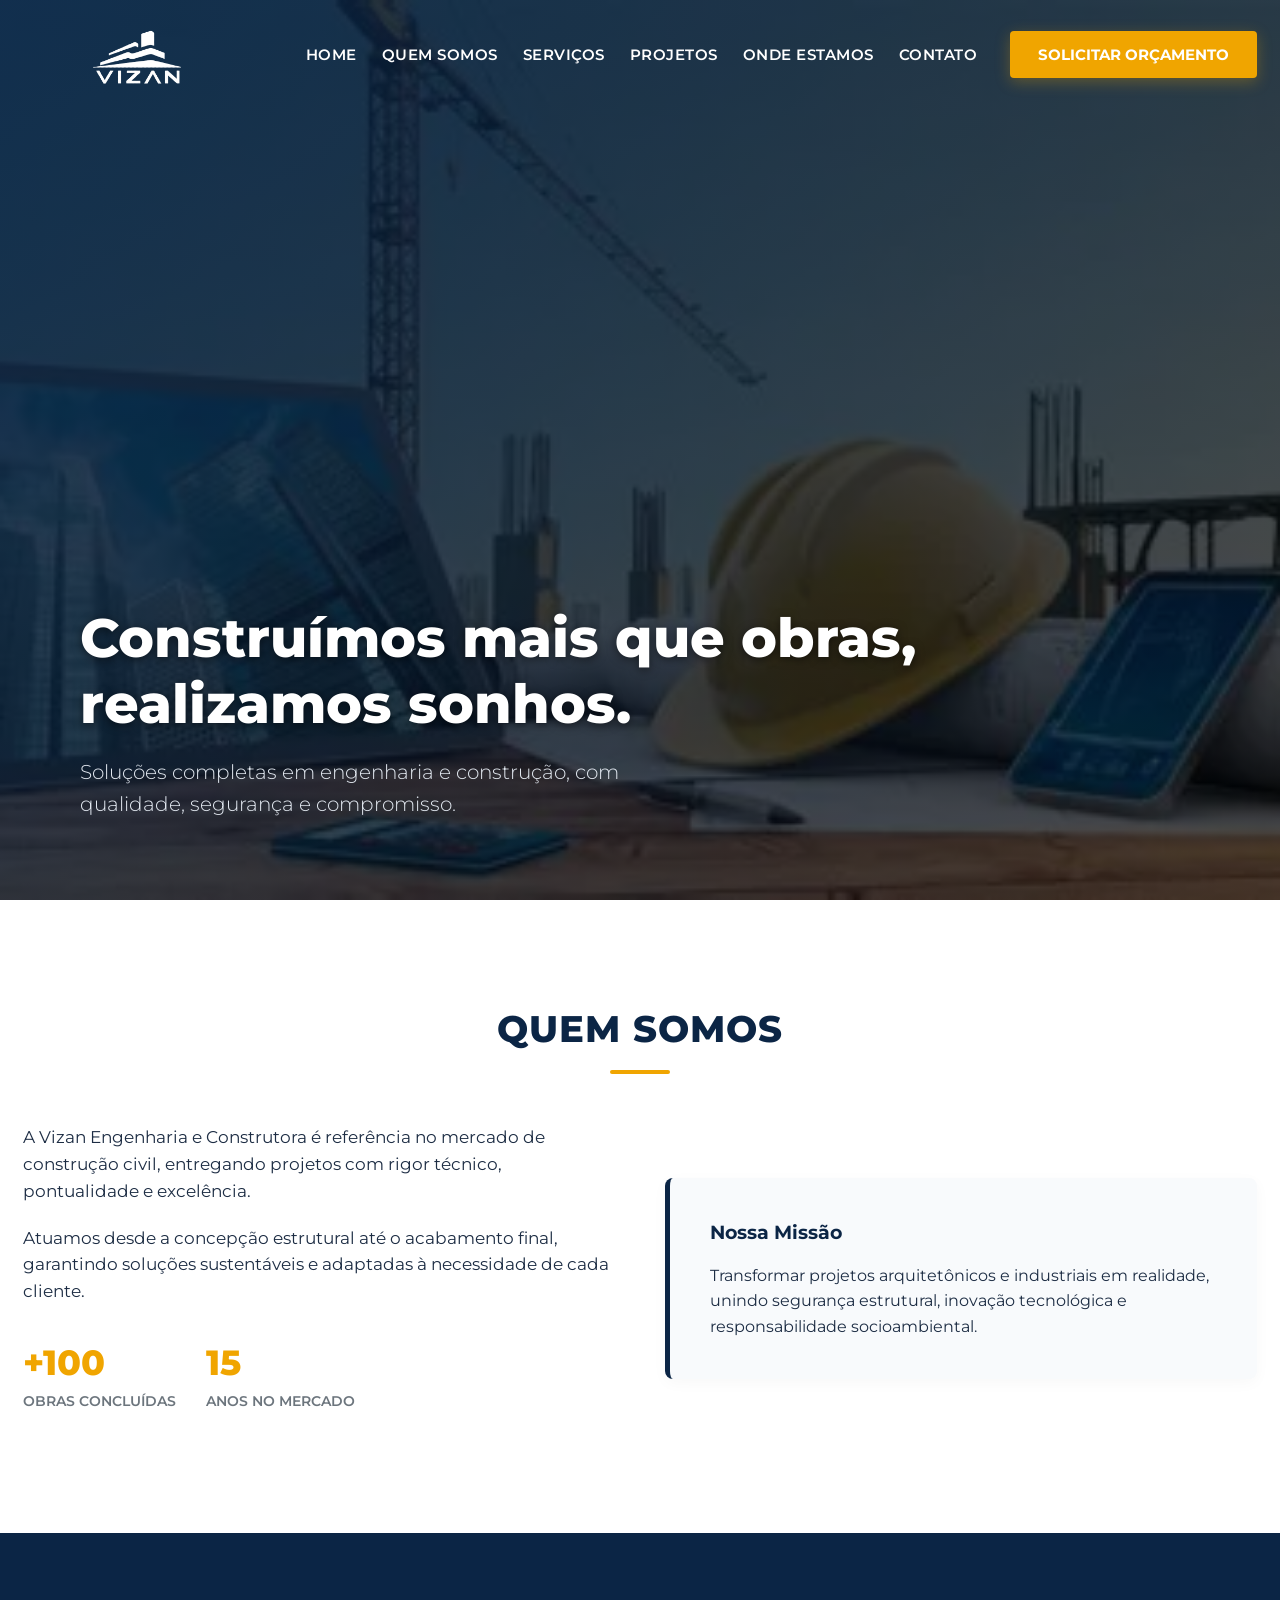
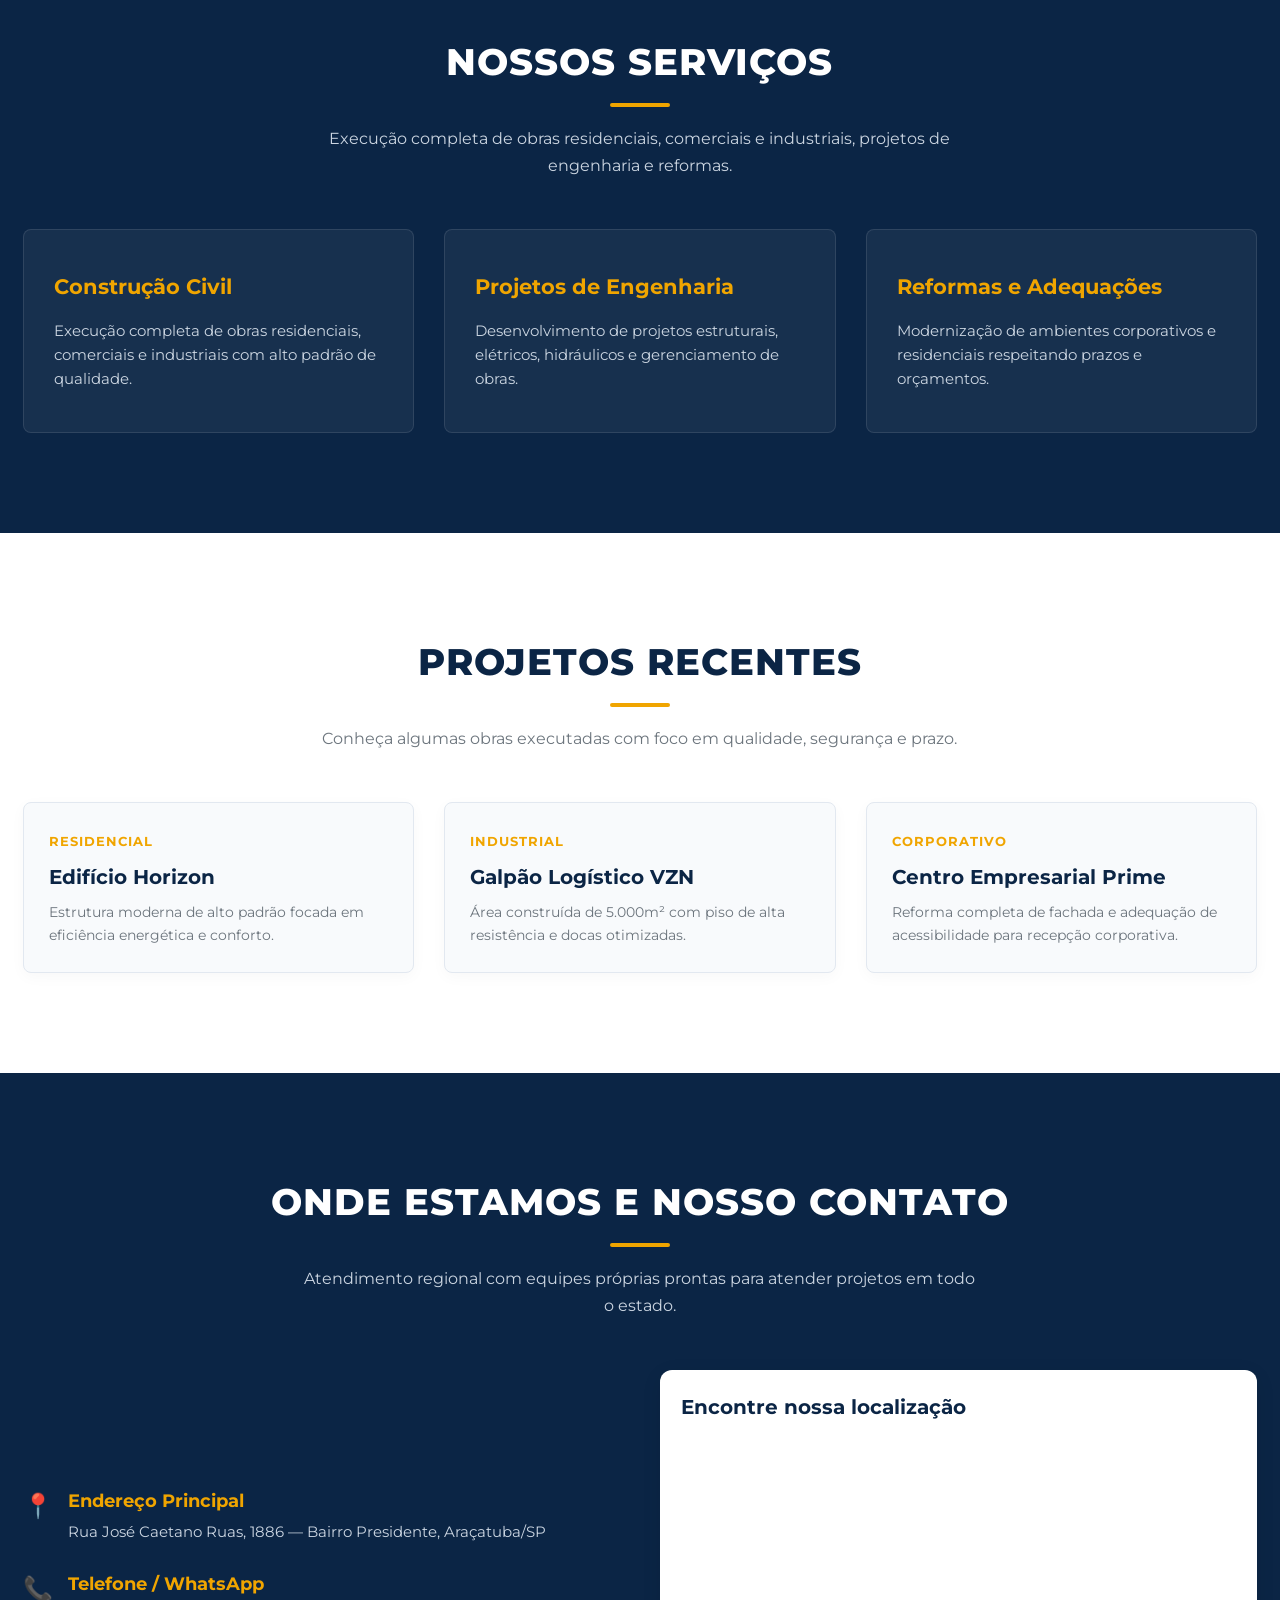
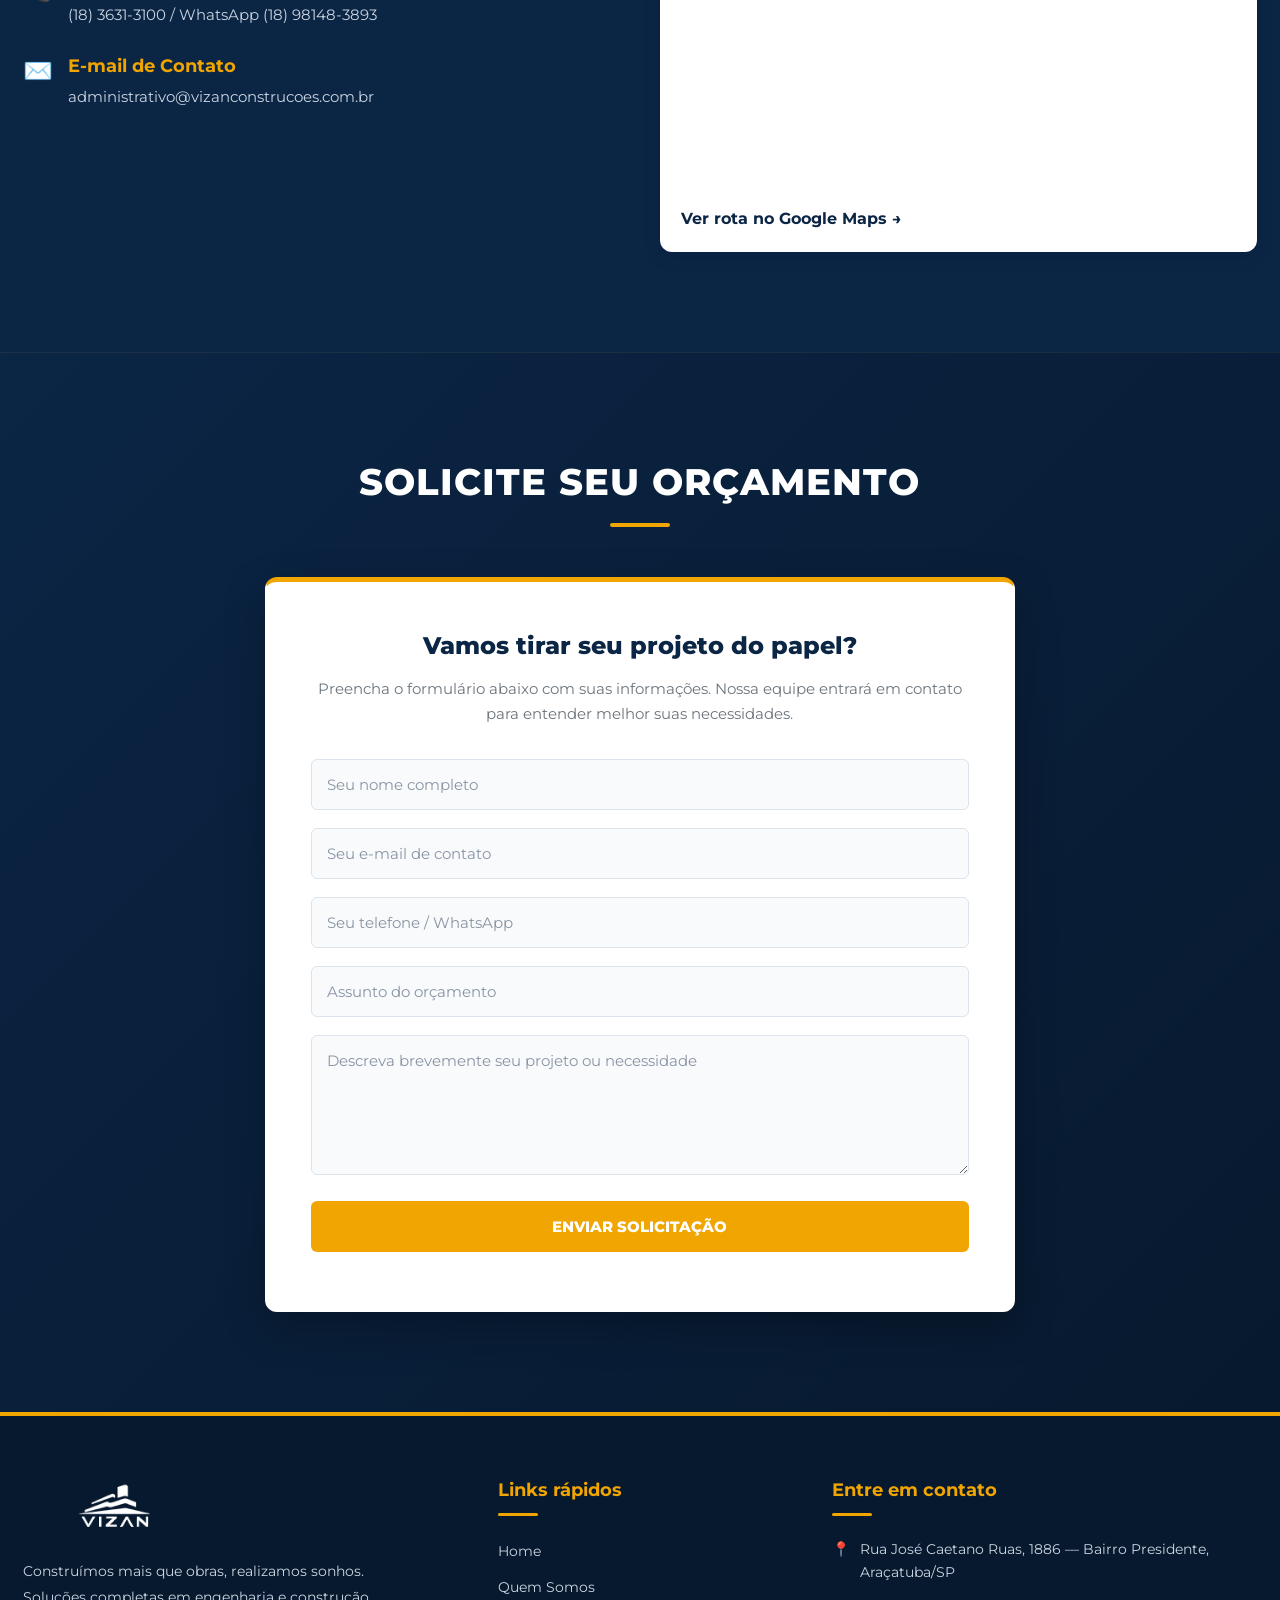
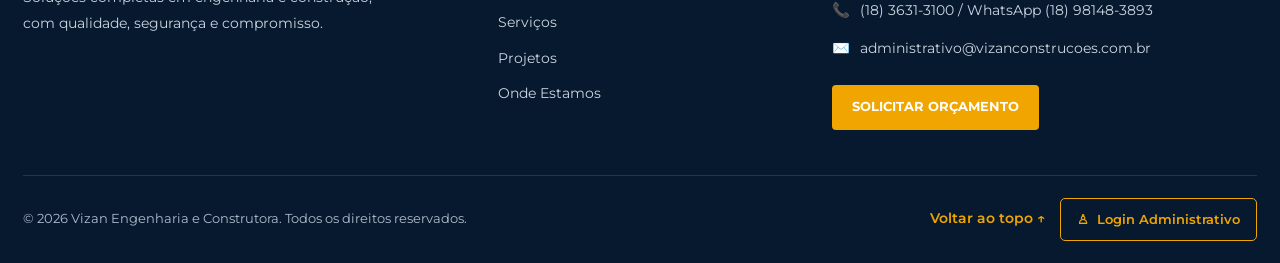
<file: index.html>
<!DOCTYPE html>
<html lang="pt-br">

<head>
    <meta charset="UTF-8">
    <meta name="viewport" content="width=device-width, initial-scale=1.0">

    <meta name="description" content="Vizan Engenharia e Construtora em Araçatuba/SP: construção civil, projetos de engenharia, reformas e adequações.">

    <link rel="preconnect" href="https://fonts.googleapis.com">
    <link rel="preconnect" href="https://fonts.gstatic.com" crossorigin>

    <link href="https://fonts.googleapis.com/css2?family=Montserrat:ital,wght@0,100..900;1,100..900&display=swap" rel="stylesheet">

    <link rel="stylesheet" href="vizane.css">

    <title>Vizan Engenharia e Construtora</title>
</head>

<body>

    <!-- PRIMEIRA TELA (HOME) -->

    <section class="inicio" id="home">

        <img class="imagem-fundo" src="OIP.webp" alt="Obra de engenharia">

        <div class="degrade"></div>

        <header>

            <div class="interface">

                <div class="logo">
                    <a href="#home">
                        <img src="VIZAN.jpg.png" alt="Logo Vizan Engenharia">
                    </a>
                </div>

                <input type="checkbox" id="menu">

                <label for="menu" class="menu-icon" aria-label="Abrir ou fechar menu">
                    ☰
                </label>

                <nav class="menu-desktop">

                    <ul>

                        <li><a href="#home">Home</a></li>
                        <li><a href="#quem-somos">Quem Somos</a></li>
                        <li><a href="#servicos">Serviços</a></li>
                        <li><a href="#projetos">Projetos</a></li>
                        <li><a href="#onde-estamos">Onde estamos</a></li>
                        <li><a href="#contato">Contato</a></li>

                        <li class="orcamento-mobile">
                            <a href="#contato">Solicitar Orçamento</a>
                        </li>

                    </ul>

                </nav>

                <div class="btn-solicitarorc">

                    <a href="#contato">
                        <button type="button">
                            Solicitar Orçamento
                        </button>
                    </a>

                </div>

            </div>

        </header>

        <div class="conteudo">

            <h1>
                Construímos mais que obras,<br>
                realizamos sonhos.
            </h1>

            <p>
                Soluções completas em engenharia e construção,
                com qualidade, segurança e compromisso.
            </p>

        </div>

    </section>

    <!-- CONTEÚDO PRINCIPAL -->

    <main>

        <!-- QUEM SOMOS -->

        <section id="quem-somos">

            <div class="interface">

                <div class="titulo-secao">
                    <h2>Quem Somos</h2>
                </div>

                <div class="quem-somos-grid">

                    <div class="quem-somos-texto">

                        <p data-secao="Quem Somos">
                            A Vizan Engenharia e Construtora é referência
                            no mercado de construção civil, entregando
                            projetos com rigor técnico, pontualidade e excelência.
                        </p>

                        <p>
                            Atuamos desde a concepção estrutural até o
                            acabamento final, garantindo soluções sustentáveis
                            e adaptadas à necessidade de cada cliente.
                        </p>

                        <div class="estatisticas">

                            <div class="estatistica-item">
                                <h3>+100</h3>
                                <p>Obras Concluídas</p>
                            </div>

                            <div class="estatistica-item">
                                <h3>15</h3>
                                <p>Anos no Mercado</p>
                            </div>

                        </div>

                    </div>

                    <div class="quem-somos-card">

                        <h3>Nossa Missão</h3>

                        <p>
                            Transformar projetos arquitetônicos e industriais
                            em realidade, unindo segurança estrutural,
                            inovação tecnológica e responsabilidade socioambiental.
                        </p>

                    </div>

                </div>

            </div>

        </section>

        <!-- SERVIÇOS -->

        <section id="servicos">

            <div class="interface">

                <div class="titulo-secao">

                    <h2>Nossos Serviços</h2>

                    <p class="secao-descricao" data-secao="Serviços">
                        Execução completa de obras residenciais, comerciais
                        e industriais, projetos de engenharia e reformas.
                    </p>

                </div>

                <div class="servicos-grid">

                    <div class="servico-card">

                        <h3>Construção Civil</h3>

                        <p>
                            Execução completa de obras residenciais,
                            comerciais e industriais com alto padrão de qualidade.
                        </p>

                    </div>

                    <div class="servico-card">

                        <h3>Projetos de Engenharia</h3>

                        <p>
                            Desenvolvimento de projetos estruturais,
                            elétricos, hidráulicos e gerenciamento de obras.
                        </p>

                    </div>

                    <div class="servico-card">

                        <h3>Reformas e Adequações</h3>

                        <p>
                            Modernização de ambientes corporativos e
                            residenciais respeitando prazos e orçamentos.
                        </p>

                    </div>

                </div>

            </div>

        </section>

        <!-- PROJETOS -->

        <section id="projetos">

            <div class="interface">

                <div class="titulo-secao">

                    <h2>Projetos Recentes</h2>

                    <p class="secao-descricao" data-secao="Projetos">
                        Conheça algumas obras executadas com foco em
                        qualidade, segurança e prazo.
                    </p>

                </div>

                <div class="projetos-grid">

                    <div class="projeto-card">

                        <div class="projeto-info">

                            <span>Residencial</span>

                            <h3>Edifício Horizon</h3>

                            <p>
                                Estrutura moderna de alto padrão focada
                                em eficiência energética e conforto.
                            </p>

                        </div>

                    </div>

                    <div class="projeto-card">

                        <div class="projeto-info">

                            <span>Industrial</span>

                            <h3>Galpão Logístico VZN</h3>

                            <p>
                                Área construída de 5.000m² com piso de
                                alta resistência e docas otimizadas.
                            </p>

                        </div>

                    </div>

                    <div class="projeto-card">

                        <div class="projeto-info">

                            <span>Corporativo</span>

                            <h3>Centro Empresarial Prime</h3>

                            <p>
                                Reforma completa de fachada e adequação
                                de acessibilidade para recepção corporativa.
                            </p>

                        </div>

                    </div>

                </div>

            </div>

        </section>

        <!-- ONDE ESTAMOS -->

        <section id="onde-estamos">

            <div class="interface">

                <div class="titulo-secao">

                    <h2>Onde Estamos e nosso Contato</h2>

                    <p class="secao-descricao" data-secao="Onde Estamos">
                        Atendimento regional com equipes próprias prontas
                        para atender projetos em todo o estado.
                    </p>

                </div>

                <div class="onde-estamos-grid">

                    <div>

                        <div class="info-item">

                            <span>📍</span>

                            <div>

                                <h4>Endereço Principal</h4>

                                <p>
                                    Rua José Caetano Ruas, 1886 —
                                    Bairro Presidente, Araçatuba/SP
                                </p>

                            </div>

                        </div>

                        <div class="info-item">

                            <span>📞</span>

                            <div>

                                <h4>Telefone / WhatsApp</h4>

                                <p>
                                    <a href="tel:+551836313100">
                                        (18) 3631-3100
                                    </a>
                                    /
                                    WhatsApp
                                    <a
                                        href="https://wa.me/5518981483893"
                                        target="_blank"
                                        rel="noopener noreferrer"
                                    >
                                        (18) 98148-3893
                                    </a>
                                </p>

                            </div>

                        </div>

                        <div class="info-item">

                            <span>✉️</span>

                            <div>

                                <h4>E-mail de Contato</h4>

                                <p>
                                    <a href="mailto:administrativo@vizanconstrucoes.com.br">
                                        administrativo@vizanconstrucoes.com.br
                                    </a>
                                </p>

                            </div>

                        </div>

                    </div>

                    <div class="mapa-box mapa-localizacao">

                        <h3>Encontre nossa localização</h3>

                        <iframe
                            src="https://maps.google.com/maps?q=Rua%20Jos%C3%A9%20Caetano%20Ruas%2C%201886%2C%20Ara%C3%A7atuba%2C%20SP&t=&z=16&ie=UTF8&iwloc=&output=embed"
                            width="100%"
                            height="350"
                            style="border:0;"
                            allowfullscreen=""
                            loading="lazy"
                            referrerpolicy="no-referrer-when-downgrade"
                            title="Localização da Vizan Engenharia no Google Maps">
                        </iframe>

                        <a
                            href="https://www.google.com/maps/search/?api=1&query=Rua+Jos%C3%A9+Caetano+Ruas+1886+Ara%C3%A7atuba+SP"
                            target="_blank"
                            rel="noopener noreferrer"
                            class="mapa-link"
                        >
                            Ver rota no Google Maps →
                        </a>

                    </div>

                </div>

            </div>

        </section>

        <!-- CONTATO E ORÇAMENTO -->

        <section id="contato">

            <div class="interface">

                <div class="titulo-secao">
                    <h2>Solicite seu Orçamento</h2>
                </div>

                <div class="contato-form-container">

                    <div class="contato-descricao">

                        <h3>Vamos tirar seu projeto do papel?</h3>

                        <p>
                            Preencha o formulário abaixo com suas informações.
                            Nossa equipe entrará em contato para entender
                            melhor suas necessidades.
                        </p>

                    </div>

                    <form
                        action="receber_orcamento.php"
                        method="POST"
                        id="formOrcamento"
                    >

                        <div class="campo-armadilha" aria-hidden="true">

                            <label for="website">
                                Não preencha este campo
                            </label>

                            <input
                                type="text"
                                name="website"
                                id="website"
                                tabindex="-1"
                                autocomplete="off"
                            >

                        </div>

                        <div class="form-grupo">

                            <input
                                type="text"
                                name="nome"
                                placeholder="Seu nome completo"
                                maxlength="120"
                                autocomplete="name"
                                required
                            >

                        </div>

                        <div class="form-grupo">

                            <input
                                type="email"
                                name="email"
                                placeholder="Seu e-mail de contato"
                                maxlength="150"
                                autocomplete="email"
                                required
                            >

                        </div>

                        <div class="form-grupo">

                            <input
                                type="tel"
                                name="telefone"
                                placeholder="Seu telefone / WhatsApp"
                                maxlength="30"
                                autocomplete="tel"
                            >

                        </div>

                        <div class="form-grupo">

                            <input
                                type="text"
                                name="assunto"
                                placeholder="Assunto do orçamento"
                                maxlength="150"
                                required
                            >

                        </div>

                        <div class="form-grupo">

                            <textarea
                                name="mensagem"
                                placeholder="Descreva brevemente seu projeto ou necessidade"
                                maxlength="10000"
                                required
                            ></textarea>

                        </div>

                        <button type="submit" class="btn-enviar">
                            Enviar Solicitação
                        </button>

                        <p
                            id="retornoOrcamento"
                            role="status"
                            aria-live="polite"
                        ></p>

                    </form>

                </div>

            </div>

        </section>

    </main>

    <!-- RODAPÉ -->

    <footer class="rodape">

        <div class="interface">

            <div class="rodape-conteudo">

                <!-- LOGO E DESCRIÇÃO -->

                <div class="rodape-marca">

                    <a href="#home" class="rodape-logo">

                        <img
                            src="VIZAN.jpg.png"
                            alt="Logo Vizan Engenharia"
                        >

                    </a>

                    <p>
                        Construímos mais que obras, realizamos sonhos.
                        Soluções completas em engenharia e construção,
                        com qualidade, segurança e compromisso.
                    </p>

                </div>

                <!-- LINKS RÁPIDOS -->

                <div class="rodape-links">

                    <h3>Links rápidos</h3>

                    <ul>
                        <li><a href="#home">Home</a></li>
                        <li><a href="#quem-somos">Quem Somos</a></li>
                        <li><a href="#servicos">Serviços</a></li>
                        <li><a href="#projetos">Projetos</a></li>
                        <li><a href="#onde-estamos">Onde Estamos</a></li>
                    </ul>

                </div>

                <!-- CONTATO -->

                <div class="rodape-contato">

                    <h3>Entre em contato</h3>

                    <p>
                        <span>📍</span>
                        Rua José Caetano Ruas, 1886 —
                        Bairro Presidente, Araçatuba/SP
                    </p>

                    <p>
                        <span>📞</span>

                        <span>
                            <a href="tel:+551836313100">
                                (18) 3631-3100
                            </a>
                            /
                            WhatsApp
                            <a
                                href="https://wa.me/5518981483893"
                                target="_blank"
                                rel="noopener noreferrer"
                            >
                                (18) 98148-3893
                            </a>
                        </span>
                    </p>

                    <p>
                        <span>✉️</span>

                        <a href="mailto:administrativo@vizanconstrucoes.com.br">
                            administrativo@vizanconstrucoes.com.br
                        </a>
                    </p>

                    <a href="#contato" class="rodape-botao">
                        Solicitar orçamento
                    </a>

                </div>

            </div>

            <!-- DIREITOS AUTORAIS -->

            <div class="rodape-final">

                <p>
                    &copy; 2026 Vizan Engenharia e Construtora.
                    Todos os direitos reservados.
                </p>

                <div class="rodape-acoes">

                    <a href="#home" class="rodape-voltar">
                        Voltar ao topo ↑
                    </a>

                    <a href="vizanelogin.html" class="rodape-login">
                        <span aria-hidden="true">♙</span>
                        Login Administrativo
                    </a>

                </div>

            </div>

        </div>

    </footer>

    <script src="vizane.script.js"></script>

</body>
</html>
</file>
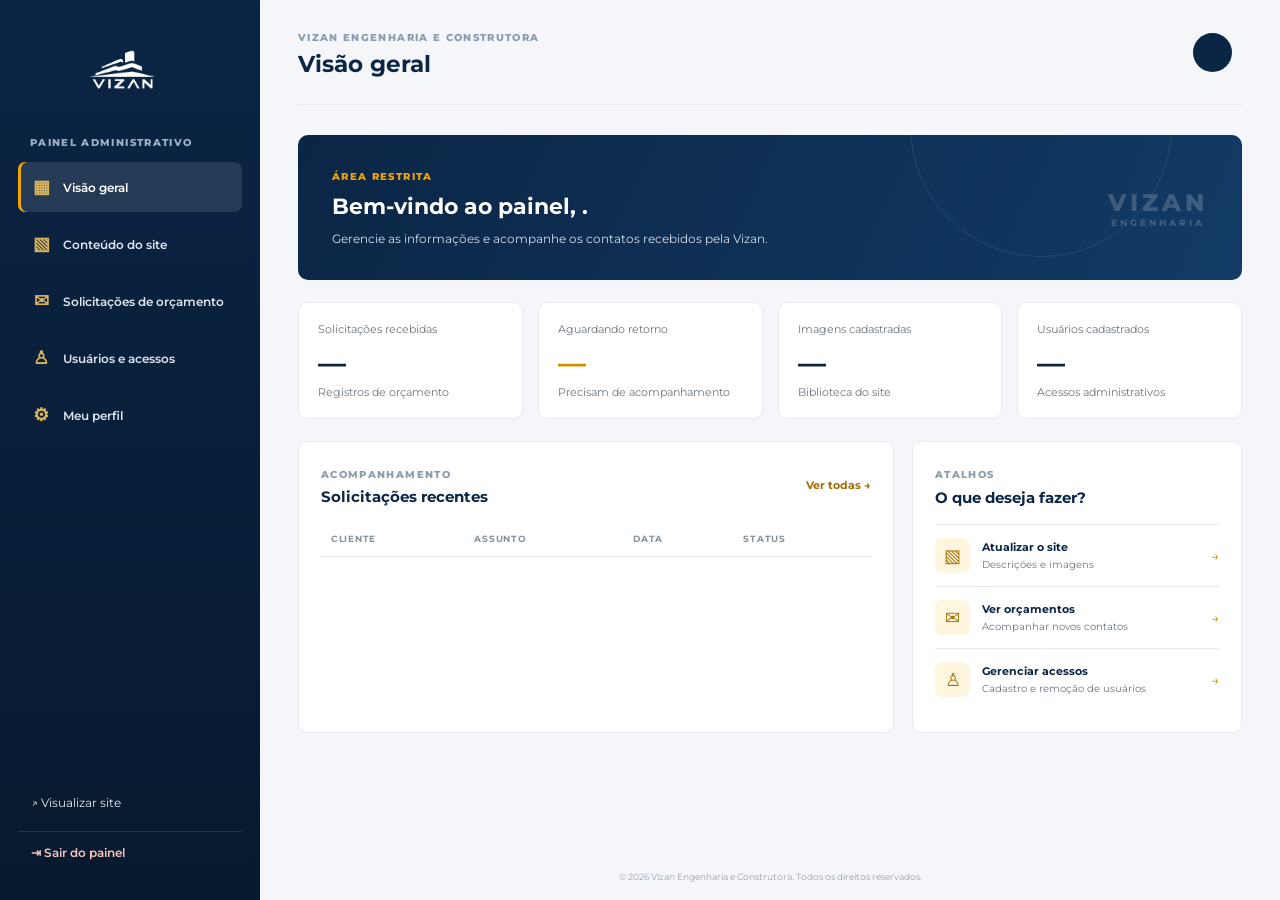
<file: dashboard.html>
<!DOCTYPE html>
<html lang="pt-BR">
<head>
<meta charset="UTF-8">
<meta name="viewport" content="width=device-width, initial-scale=1.0">
<title>Painel Administrativo | Vizan Engenharia</title>
<link rel="preconnect" href="https://fonts.googleapis.com">
<link rel="preconnect" href="https://fonts.gstatic.com" crossorigin>
<link href="https://fonts.googleapis.com/css2?family=Montserrat:wght@400;500;600;700;800&display=swap" rel="stylesheet">
<link rel="stylesheet" href="dashboard.css">
</head>
<body>
<div class="layout">
  <aside class="sidebar" id="sidebar">
    <a class="brand" href="vizane.html"><img src="VIZAN.jpg.png" alt="Vizan Engenharia"></a>
    <div class="side-caption">PAINEL ADMINISTRATIVO</div>
    <nav class="menu">
      <button class="nav-link active" data-page="inicio"><span>▦</span> Visão geral</button>
      <button class="nav-link" data-page="conteudo"><span>▧</span> Conteúdo do site</button>
      <button class="nav-link" data-page="orcamentos"><span>✉</span> Solicitações de orçamento</button>
      <button class="nav-link" data-page="usuarios"><span>♙</span> Usuários e acessos</button>
      <button class="nav-link" data-page="perfil"><span>⚙</span> Meu perfil</button>
    </nav>
    <div class="sidebar-bottom">
      <a href="vizane.html" class="site-link">↗ Visualizar site</a>
      <a class="logout" href="logout.php">⇥ Sair do painel</a>
    </div>
  </aside>
  <main class="main">
    <header class="topbar">
      <button class="mobile-menu" id="mobileMenu" aria-label="Abrir menu">☰</button>
      <div><span class="eyebrow">VIZAN ENGENHARIA E CONSTRUTORA</span><h1 id="pageTitle">Visão geral</h1></div>
      <div class="admin-mini"><div class="avatar"><?= strtoupper(mb_substr($nome,0,1)) ?></div><div><strong><?= $nome ?></strong><small><?= $tipo ?></small></div></div>
    </header>
    <section class="page active" id="page-inicio">
      <div class="welcome"><div><span class="eyebrow gold">ÁREA RESTRITA</span><h2>Bem-vindo ao painel, <?= $nome ?>.</h2><p>Gerencie as informações e acompanhe os contatos recebidos pela Vizan.</p></div><div class="welcome-mark">VIZAN <span>ENGENHARIA</span></div></div>
      <div class="stats">
        <article class="stat-card"><span>Solicitações recebidas</span><strong id="statTotal">—</strong><small>Registros de orçamento</small></article>
        <article class="stat-card"><span>Aguardando retorno</span><strong class="gold-number" id="statPending">—</strong><small>Precisam de acompanhamento</small></article>
        <article class="stat-card"><span>Imagens cadastradas</span><strong id="statImages">—</strong><small>Biblioteca do site</small></article>
        <article class="stat-card"><span>Usuários cadastrados</span><strong id="statUsers">—</strong><small>Acessos administrativos</small></article>
      </div>
      <div class="content-grid">
        <article class="panel"><div class="panel-heading"><div><span class="eyebrow">ACOMPANHAMENTO</span><h3>Solicitações recentes</h3></div><button class="text-action" data-go="orcamentos">Ver todas →</button></div>
          <div class="table-wrap"><table><thead><tr><th>Cliente</th><th>Assunto</th><th>Data</th><th>Status</th></tr></thead><tbody id="recentQuotes"></tbody></table></div>
        </article>
        <article class="panel quick-panel"><span class="eyebrow">ATALHOS</span><h3>O que deseja fazer?</h3>
          <button class="quick-action" data-go="conteudo"><span>▧</span><div><b>Atualizar o site</b><small>Descrições e imagens</small></div><i>→</i></button>
          <button class="quick-action" data-go="orcamentos"><span>✉</span><div><b>Ver orçamentos</b><small>Acompanhar novos contatos</small></div><i>→</i></button>
          <button class="quick-action" data-go="usuarios"><span>♙</span><div><b>Gerenciar acessos</b><small>Cadastro e remoção de usuários</small></div><i>→</i></button>
        </article>
      </div>
    </section>
    <section class="page" id="page-conteudo">
      <div class="section-intro"><div><span class="eyebrow">SITE INSTITUCIONAL</span><h2>Conteúdo do site</h2><p>Edite textos e organize as imagens exibidas nas páginas da Vizan.</p></div></div>
      <div class="content-editor">
        <article class="panel"><h3>Editar descrição</h3><form id="descriptionForm">
          <label for="sectionSelect">Seção do site</label><select id="sectionSelect"><option>Quem Somos</option><option>Serviços</option><option>Projetos</option><option>Onde Estamos</option></select>
          <label for="descriptionText">Texto / descrição</label><textarea id="descriptionText" rows="6" required></textarea>
          <button class="primary-btn" type="submit">Salvar alteração</button><p class="form-feedback" id="descriptionFeedback"></p>
        </form></article>
        <article class="panel"><h3>Adicionar imagem</h3><form id="imageForm">
          <label class="upload-area" for="imageFile"><span class="upload-icon">＋</span><b>Escolher imagem</b><small>JPG, PNG ou WEBP</small><input type="file" id="imageFile" accept="image/png,image/jpeg,image/webp" required></label>
          <label for="imageAlt">Descrição da imagem</label><input id="imageAlt" required>
          <button class="primary-btn" type="submit">Enviar imagem</button><p class="form-feedback" id="imageFeedback"></p>
        </form></article>
      </div>
      <article class="panel"><h3>Imagens cadastradas</h3><div class="image-list" id="imageList"></div></article>
    </section>
    <section class="page" id="page-orcamentos">
      <div class="section-intro"><div><span class="eyebrow">RELACIONAMENTO COM CLIENTES</span><h2>Solicitações de orçamento</h2><p>Pedidos enviados pelo formulário do site.</p></div></div>
      <article class="panel"><div class="filters"><input type="search" id="quoteSearch" placeholder="Buscar cliente, e-mail ou assunto"><select id="quoteFilter"><option value="">Todos os status</option><option>Pendente</option><option>Em análise</option><option>Respondido</option></select></div>
      <div class="table-wrap"><table><thead><tr><th>Cliente / contato</th><th>Assunto</th><th>Data</th><th>Status</th><th>Ação</th></tr></thead><tbody id="quotesTable"></tbody></table></div></article>
    </section>
    <section class="page" id="page-usuarios">
      <div class="section-intro"><div><span class="eyebrow">CONTROLE DE ACESSO</span><h2>Usuários e acessos</h2><p>Gerencie os usuários autorizados a acessar a área administrativa.</p></div></div>
      <div class="user-layout">
        <article class="panel"><h3>Usuários cadastrados</h3><div class="table-wrap"><table><thead><tr><th>Nome</th><th>Login</th><th>Perfil</th><th>Ação</th></tr></thead><tbody id="usersTable"></tbody></table></div></article>
        <article class="panel"><h3>Cadastrar usuário</h3><form id="userForm">
          <label for="newUserName">Nome</label><input id="newUserName" required>
          <label for="newUserLogin">Login</label><input id="newUserLogin" required>
          <label for="newUserEmail">E-mail</label><input id="newUserEmail" type="email" required>
          <label for="newUserPassword">Senha inicial</label><input id="newUserPassword" type="password" minlength="8" required>
          <label for="newUserRole">Nível de acesso</label><select id="newUserRole"><option>Editor</option><option>Administrador</option></select>
          <button class="primary-btn" type="submit">Cadastrar usuário</button><p class="form-feedback" id="userFeedback"></p>
        </form></article>
      </div>
    </section>
    <section class="page" id="page-perfil">
      <div class="section-intro"><div><span class="eyebrow">CONFIGURAÇÕES PESSOAIS</span><h2>Meu perfil</h2><p>Atualize as informações básicas da sua conta.</p></div></div>
      <article class="panel profile-panel"><div class="profile-heading"><div class="profile-avatar"><?= strtoupper(mb_substr($nome,0,1)) ?></div><div><h3><?= $nome ?></h3><p class="muted"><?= $tipo ?></p></div></div>
        <form id="profileForm" class="profile-form"><label for="profileName">Nome</label><input id="profileName" value="<?= $nome ?>" required><label for="profileEmail">E-mail</label><input id="profileEmail" type="email" value="<?= htmlspecialchars($_SESSION["usuario_email"] ?? "",ENT_QUOTES,"UTF-8") ?>" required><button class="primary-btn" type="submit">Salvar perfil</button><p class="form-feedback" id="profileFeedback"></p></form>
      </article>
    </section>
    <footer class="main-footer">© 2026 Vizan Engenharia e Construtora. Todos os direitos reservados.</footer>
  </main>
</div>
<script src="dashboard-api.js"></script>
</body></html>
</file>
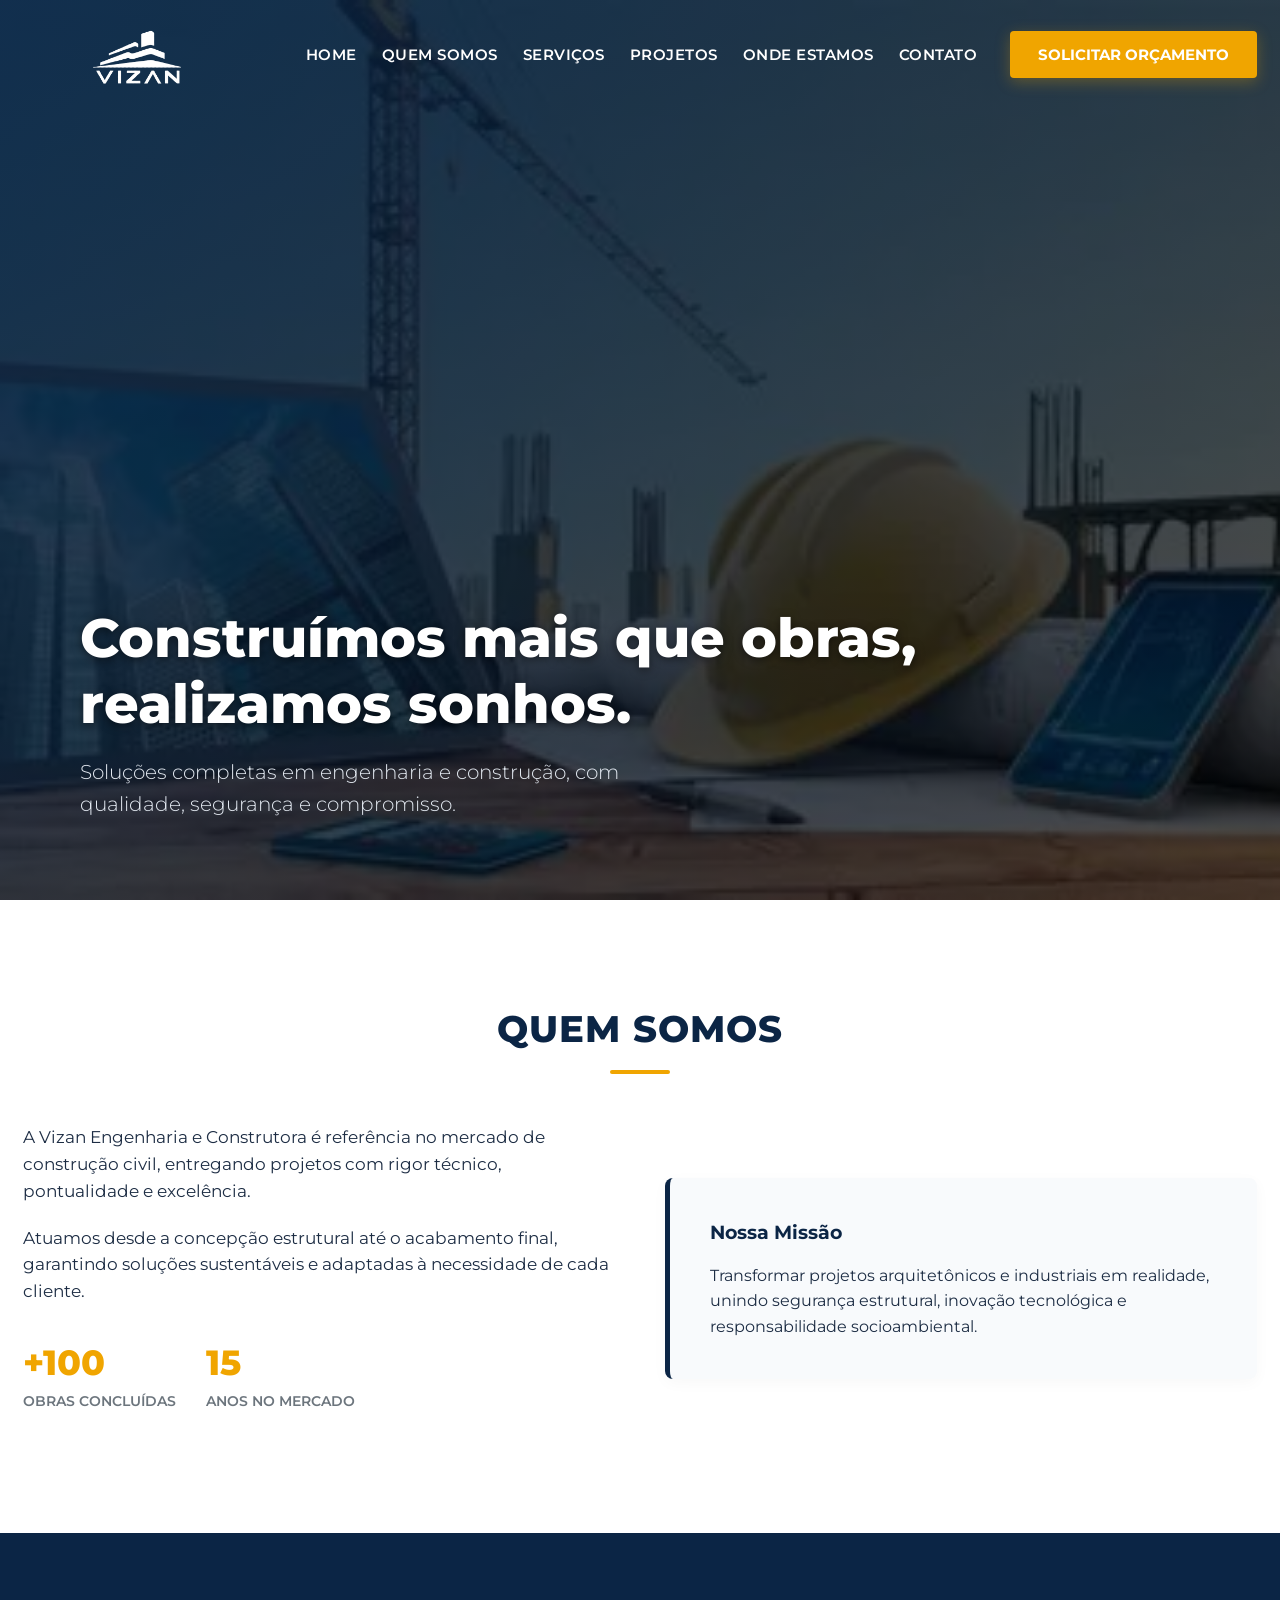
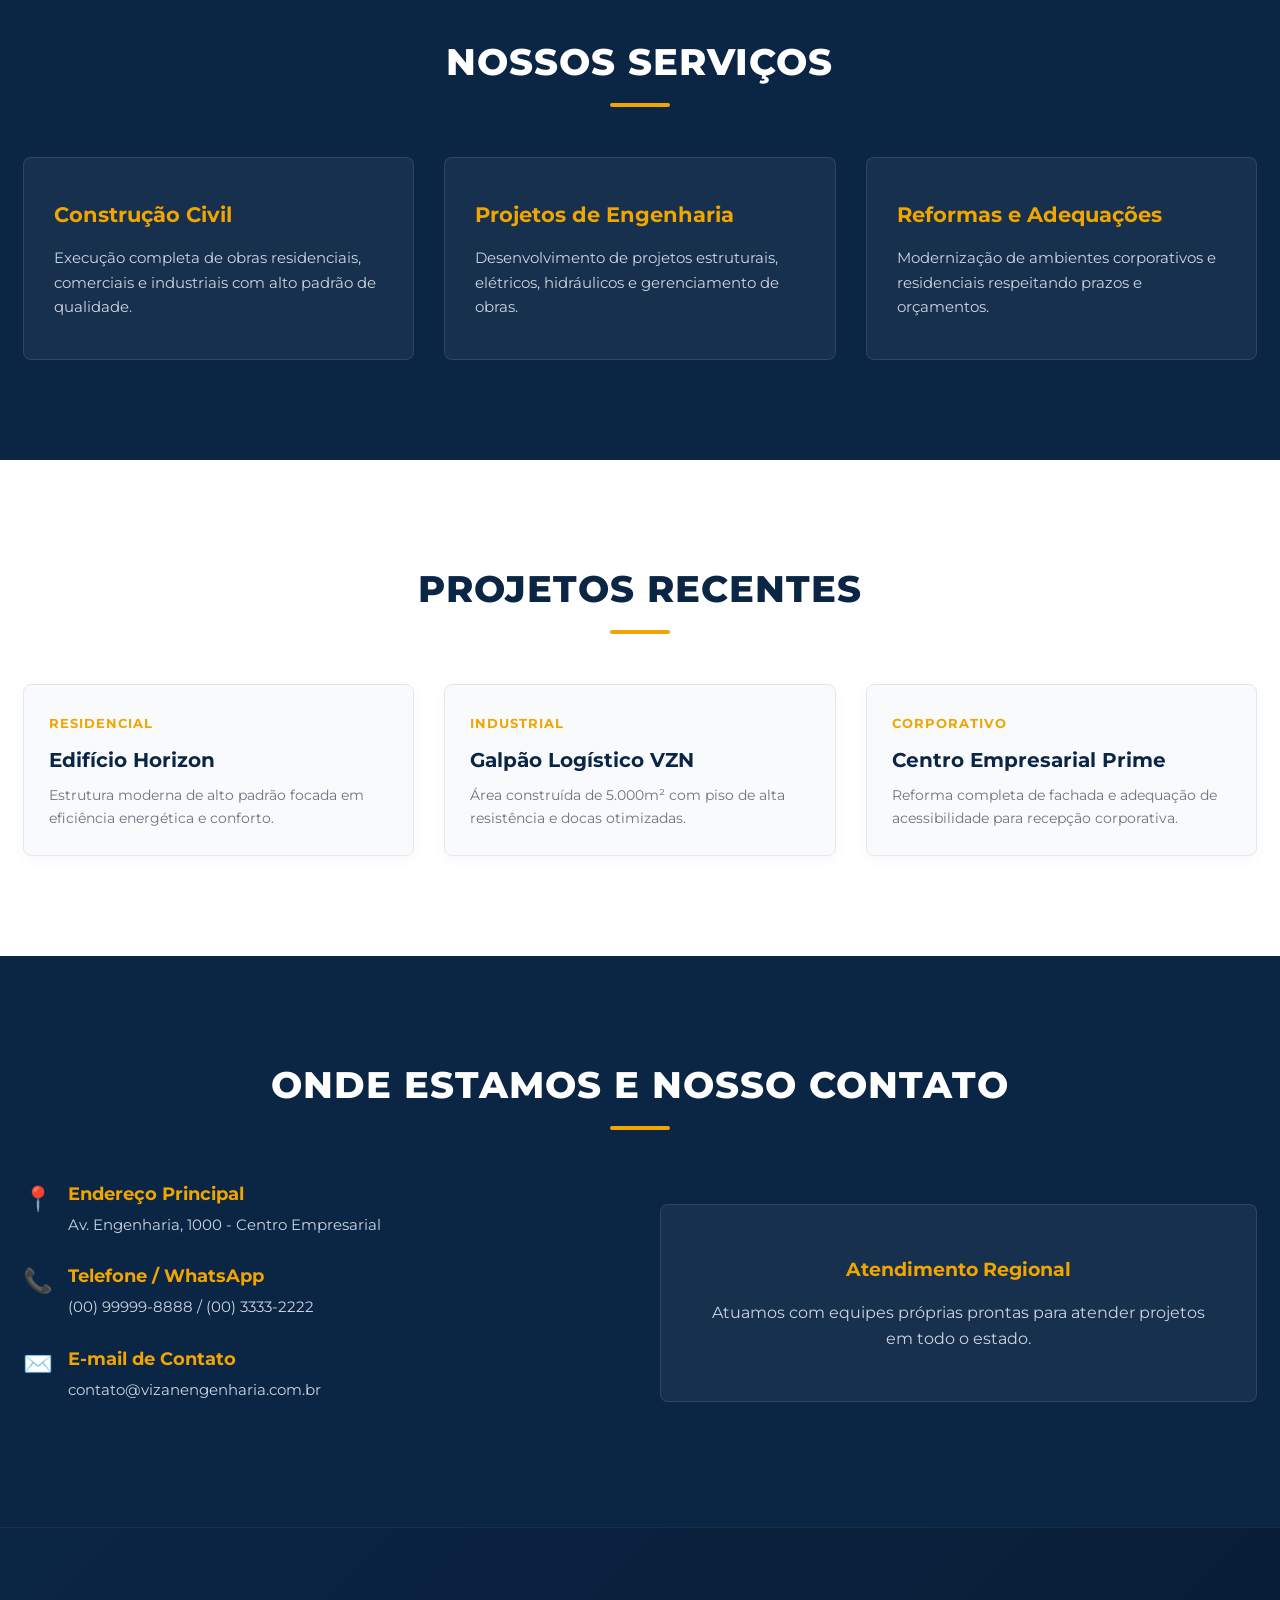
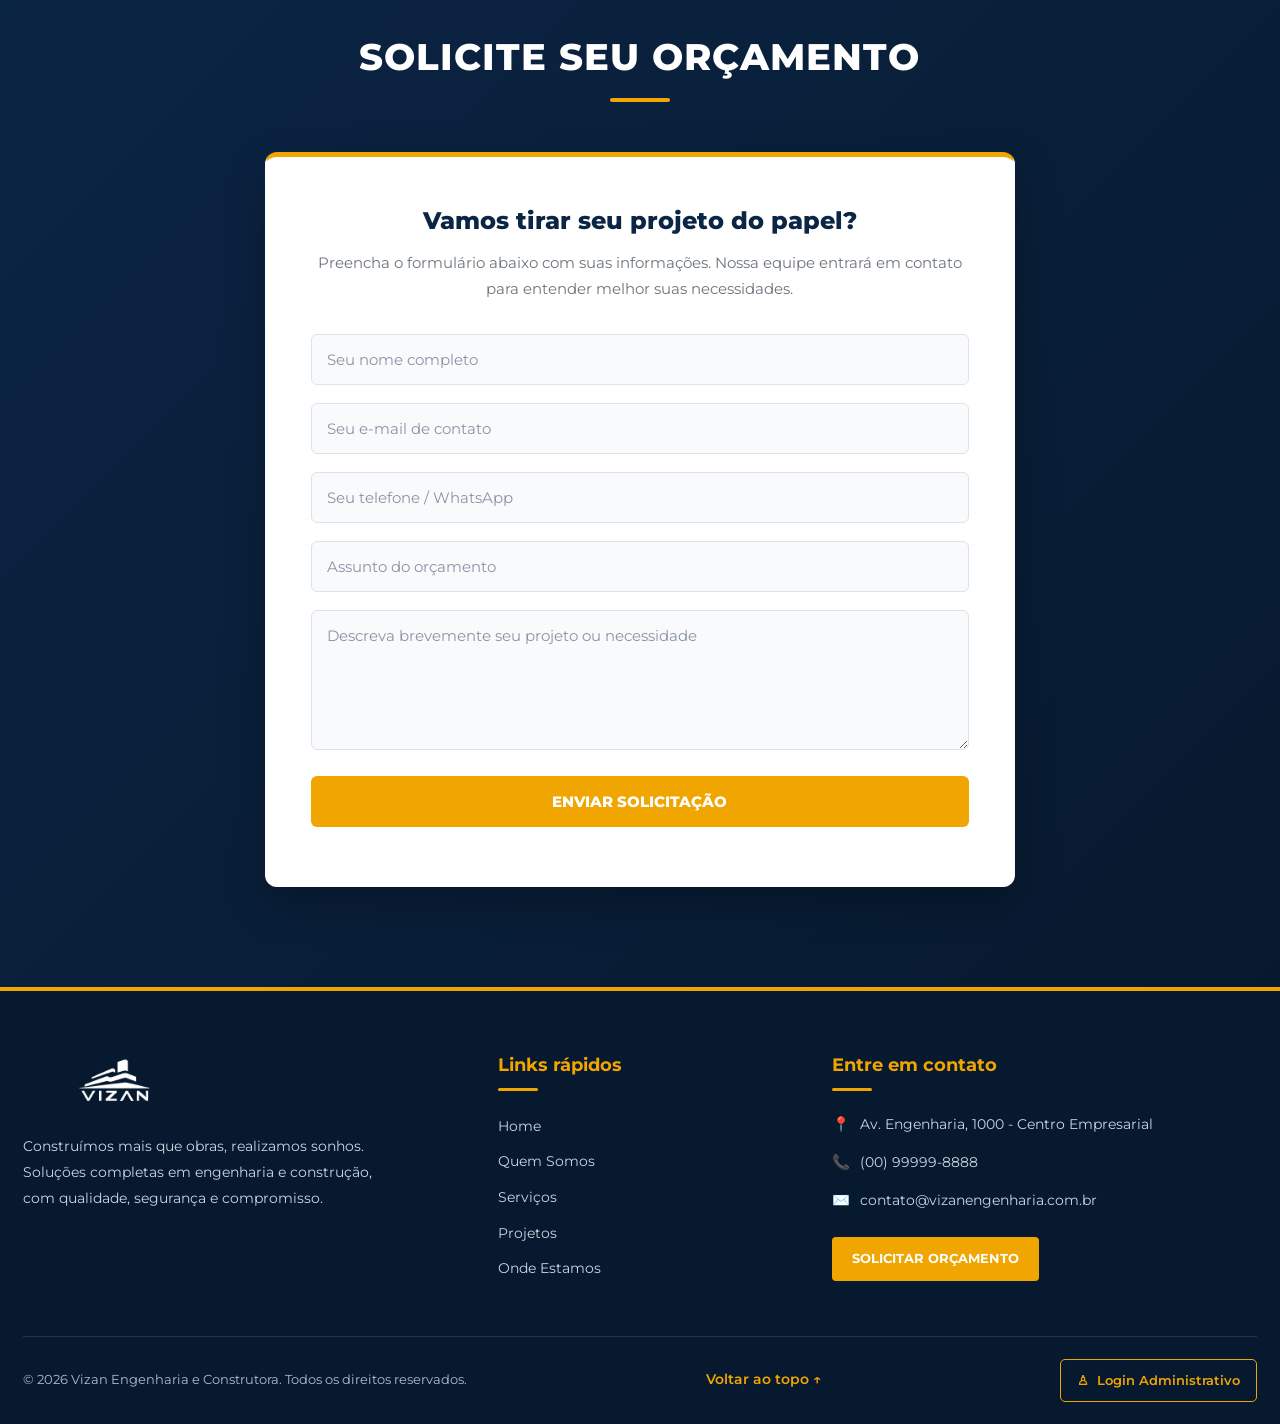
<file: vizane.html>
<!DOCTYPE html>
<html lang="pt-br">

<head>
    <meta charset="UTF-8">
    <meta name="viewport" content="width=device-width, initial-scale=1.0">

    <link rel="preconnect" href="https://fonts.googleapis.com">
    <link rel="preconnect" href="https://fonts.gstatic.com" crossorigin>
    <link href="https://fonts.googleapis.com/css2?family=Montserrat:ital,wght@0,100..900;1,100..900&display=swap" rel="stylesheet">

    <link rel="stylesheet" href="vizane.css">
    <title>Vizan Engenharia e Construtora</title>
</head>

<body>

    <!-- PRIMEIRA TELA (HOME) -->
    <section class="inicio" id="home">
        <img class="imagem-fundo" src="OIP.webp" alt="Obra de engenharia">
        <div class="degrade"></div>

        
<header>
    <div class="interface">
        <div class="logo">
            <a href="#home">
                <img src="VIZAN.jpg.png" alt="Logo Vizan Engenharia">
            </a>
        </div>

        <input type="checkbox" id="menu">
        <label for="menu" class="menu-icon" aria-label="Abrir ou fechar menu">☰</label>

        <nav class="menu-desktop">
            <ul>
                <li><a href="#home">Home</a></li>
                <li><a href="#quem-somos">Quem Somos</a></li>
                <li><a href="#servicos">Serviços</a></li>
                <li><a href="#projetos">Projetos</a></li>
                <li><a href="#onde-estamos">Onde estamos</a></li>
                <li><a href="#contato">Contato</a></li>

                <li class="orcamento-mobile">
            <a href="#contato">Solicitar Orçamento</a>
        </li>
    </ul>
</nav>

        <div class="btn-solicitarorc">
    <a href="#contato">
        <button type="button">Solicitar Orçamento</button>
    </a>
</div>
    </div>
</header>

        <div class="conteudo">
            <h1>Construímos mais que obras,<br>realizamos sonhos.</h1>
            <p>Soluções completas em engenharia e construção, com qualidade, segurança e compromisso.</p>
        </div>
    </section>

    <!-- CONTEÚDO PRINCIPAL -->
    <main>

        <!-- SEÇÃO QUEM SOMOS -->
        <section id="quem-somos">
            <div class="interface">
                <div class="titulo-secao">
                    <h2>Quem Somos</h2>
                </div>
                <div class="quem-somos-grid">
                    <div class="quem-somos-texto">
                        <p>A Vizan Engenharia e Construtora é referência no mercado de construção civil, entregando projetos com rigor técnico, pontualidade e excelência.</p>
                        <p>Atuamos desde a concepção estrutural até o acabamento final, garantindo soluções sustentáveis e adaptadas à necessidade de cada cliente.</p>
                        <div class="estatisticas">
                            <div class="estatistica-item">
                                <h3>+100</h3>
                                <p>Obras Concluídas</p>
                            </div>
                            <div class="estatistica-item">
                                <h3>15</h3>
                                <p>Anos no Mercado</p>
                            </div>
                        </div>
                    </div>
                    <div class="quem-somos-card">
                        <h3>Nossa Missão</h3>
                        <p>Transformar projetos arquitetônicos e industriais em realidade, unindo segurança estrutural, inovação tecnológica e responsabilidade socioambiental.</p>
                    </div>
                </div>
            </div>
        </section>

        <!-- SEÇÃO SERVIÇOS -->
        <section id="servicos">
            <div class="interface">
                <div class="titulo-secao">
                    <h2>Nossos Serviços</h2>
                </div>
                <div class="servicos-grid">
                    <div class="servico-card">
                        
                        <h3>Construção Civil</h3>
                        <p>Execução completa de obras residenciais, comerciais e industriais com alto padrão de qualidade.</p>
                    </div>
                    <div class="servico-card">
                      
                        <h3>Projetos de Engenharia</h3>
                        <p>Desenvolvimento de projetos estruturais, elétricos, hidráulicos e gerenciamento de obras.</p>
                    </div>
                    <div class="servico-card">
                        
                        <h3>Reformas e Adequações</h3>
                        <p>Modernização de ambientes corporativos e residenciais respeitando prazos e orçamentos.</p>
                    </div>
                </div>
            </div>
        </section>

        <!-- SEÇÃO PROJETOS -->
        <section id="projetos">
            <div class="interface">
                <div class="titulo-secao">
                    <h2>Projetos Recentes</h2>
                </div>
                <div class="projetos-grid">
                    <div class="projeto-card">
                        <div class="projeto-info">
                            <span>Residencial</span>
                            <h3>Edifício Horizon</h3>
                            <p>Estrutura moderna de alto padrão focada em eficiência energética e conforto.</p>
                        </div>
                    </div>
                    <div class="projeto-card">
                        <div class="projeto-info">
                            <span>Industrial</span>
                            <h3>Galpão Logístico VZN</h3>
                            <p>Área construída de 5.000m² com piso de alta resistência e docas otimizadas.</p>
                        </div>
                    </div>
                    <div class="projeto-card">
                        <div class="projeto-info">
                            <span>Corporativo</span>
                            <h3>Centro Empresarial Prime</h3>
                            <p>Reforma completa de fachada e adequação de acessibilidade para recepção corporativa.</p>
                        </div>
                    </div>
                </div>
            </div>
        </section>

        <!-- SEÇÃO ONDE ESTAMOS -->
        <section id="onde-estamos">
            <div class="interface">
                <div class="titulo-secao">
                    <h2>Onde Estamos e nosso Contato</h2>
                </div>
                <div class="onde-estamos-grid">
                    <div>
                        <div class="info-item">
                            <span>📍</span>
                            <div>
                                <h4>Endereço Principal</h4>
                                <p>Av. Engenharia, 1000 - Centro Empresarial</p>
                            </div>
                        </div>
                        <div class="info-item">
                            <span>📞</span>
                            <div>
                                <h4>Telefone / WhatsApp</h4>
                                <p>(00) 99999-8888 / (00) 3333-2222</p>
                            </div>
                        </div>
                        <div class="info-item">
                            <span>✉️</span>
                            <div>
                                <h4>E-mail de Contato</h4>
                                <p>contato@vizanengenharia.com.br</p>
                            </div>
                        </div>
                    </div>
                    <div class="mapa-box">
                        <h3>Atendimento Regional</h3>
                        <p>Atuamos com equipes próprias prontas para atender projetos em todo o estado.</p>
                    </div>
                </div>
            </div>
        </section>

        <!-- SEÇÃO CONTATO E ORÇAMENTO -->
        <section id="contato">
            <div class="interface">
                <div class="titulo-secao">
                    <h2>Solicite seu Orçamento</h2>
                </div>

                <div class="contato-form-container">
                    <div class="contato-descricao">
                        <h3>Vamos tirar seu projeto do papel?</h3>
                        <p>Preencha o formulário abaixo com suas informações. Nossa equipe entrará em contato para entender melhor suas necessidades.</p>
                    </div>

                    <form action="receber_orcamento.php" method="POST" id="formOrcamento">
                        <div class="campo-armadilha" aria-hidden="true">
                            <label for="website">Não preencha este campo</label>
                            <input type="text" name="website" id="website" tabindex="-1" autocomplete="off">
                        </div>

                        <div class="form-grupo">
                            <input type="text" name="nome" placeholder="Seu nome completo" maxlength="120" autocomplete="name" required>
                        </div>
                        <div class="form-grupo">
                            <input type="email" name="email" placeholder="Seu e-mail de contato" maxlength="150" autocomplete="email" required>
                        </div>
                        <div class="form-grupo">
                            <input type="tel" name="telefone" placeholder="Seu telefone / WhatsApp" maxlength="30" autocomplete="tel">
                        </div>
                        <div class="form-grupo">
                            <input type="text" name="assunto" placeholder="Assunto do orçamento" maxlength="150" required>
                        </div>
                        <div class="form-grupo">
                            <textarea name="mensagem" placeholder="Descreva brevemente seu projeto ou necessidade" maxlength="10000" required></textarea>
                        </div>
                        <button type="submit" class="btn-enviar">Enviar Solicitação</button>
                        <p id="retornoOrcamento" role="status" aria-live="polite"></p>
                    </form>
                </div>
            </div>
        </section>


    </main>

     <!-- RODAPÉ -->
    <footer class="rodape">
        <div class="interface">

            <div class="rodape-conteudo">

                <!-- LOGO E DESCRIÇÃO -->
                <div class="rodape-marca">
                    <a href="#home" class="rodape-logo">
                        <img src="VIZAN.jpg.png" alt="Logo Vizan Engenharia">
                    </a>

                    <p>
                        Construímos mais que obras, realizamos sonhos.
                        Soluções completas em engenharia e construção,
                        com qualidade, segurança e compromisso.
                    </p>
                </div>

                <!-- LINKS RÁPIDOS -->
                <div class="rodape-links">
                    <h3>Links rápidos</h3>
                    <ul>
                        <li><a href="#home">Home</a></li>
                        <li><a href="#quem-somos">Quem Somos</a></li>
                        <li><a href="#servicos">Serviços</a></li>
                        <li><a href="#projetos">Projetos</a></li>
                        <li><a href="#onde-estamos">Onde Estamos</a></li>
                    </ul>
                </div>

                <!-- CONTATO -->
                <div class="rodape-contato">
                    <h3>Entre em contato</h3>

                    <p>
                        <span>📍</span>
                        Av. Engenharia, 1000 - Centro Empresarial
                    </p>

                    <p>
                        <span>📞</span>
                        (00) 99999-8888
                    </p>

                    <p>
                        <span>✉️</span>
                        <a href="mailto:contato@vizanengenharia.com.br">
                            contato@vizanengenharia.com.br
                        </a>
                    </p>

                    <a href="#contato" class="rodape-botao">
                        Solicitar orçamento
                    </a>
                </div>

            </div>

            <!-- DIREITOS AUTORAIS -->
            <div class="rodape-final">
                <p>
                    &copy; 2026 Vizan Engenharia e Construtora.
                    Todos os direitos reservados.
                </p>

                <a href="#home">Voltar ao topo ↑</a>

                <a href="vizanelogin.html" class="rodape-login">
            <span aria-hidden="true">♙</span>
            Login Administrativo
        </a>
            </div>

        </div>
    </footer>

<script src="vizane.script.js"></script>
</body>

</html>
</file>
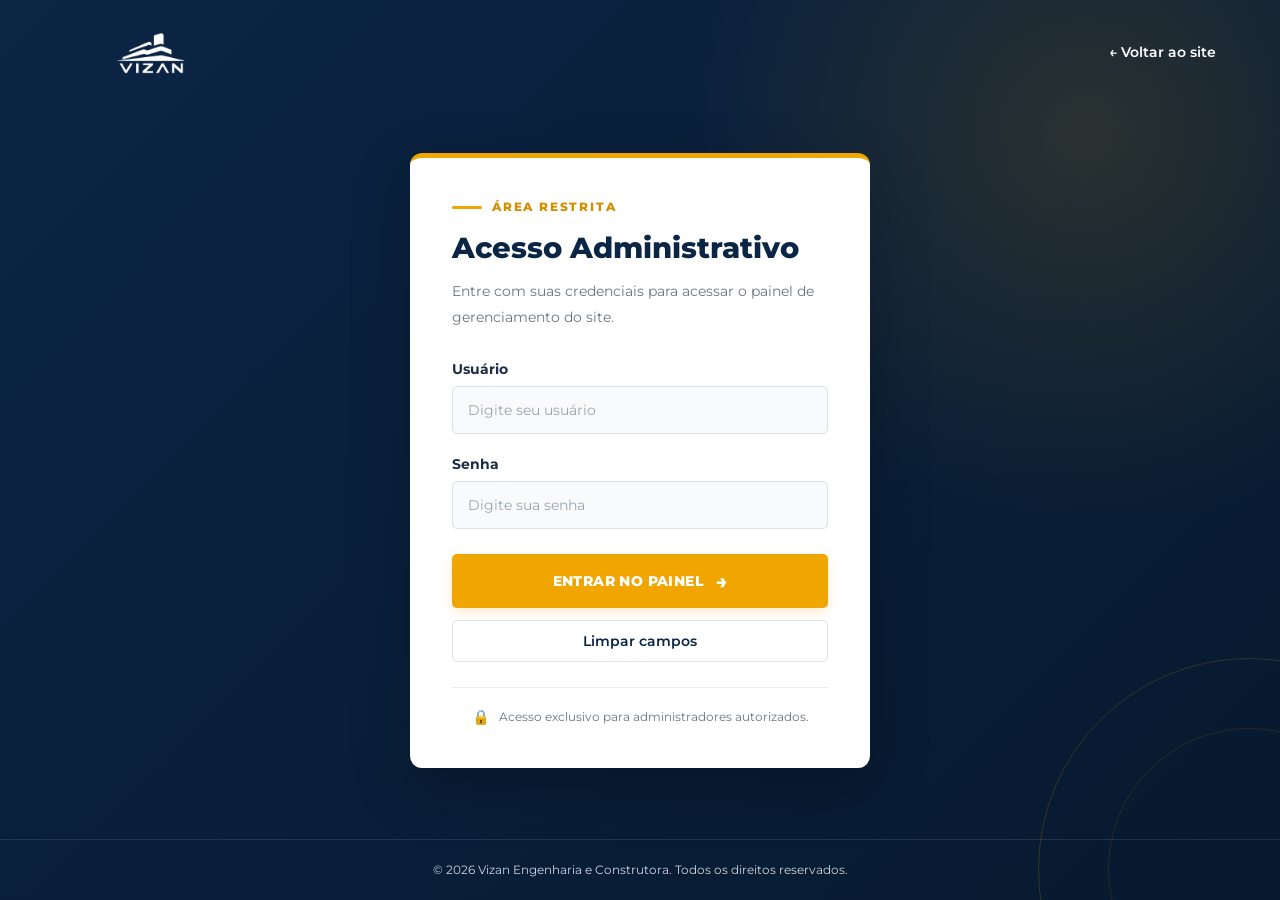
<file: vizanelogin.html>
<!DOCTYPE html>
<html lang="pt-br">

<head>
    <meta charset="UTF-8">
    <meta name="viewport" content="width=device-width, initial-scale=1.0">

    <link rel="preconnect" href="https://fonts.googleapis.com">
    <link rel="preconnect" href="https://fonts.gstatic.com" crossorigin>

    <link href="https://fonts.googleapis.com/css2?family=Montserrat:wght@400;500;600;700;800&display=swap" rel="stylesheet">

    <link rel="stylesheet" href="vizanelogin.css">

    <title>Login Administrativo | Vizan Engenharia</title>
</head>

<body>

    <main class="pagina-login">

        <div class="fundo-decorativo"></div>

        <header class="cabecalho-login">

            <a href="vizane.html" aria-label="Voltar ao site principal">
                <img src="VIZAN.jpg.png" alt="Vizan Engenharia e Construtora">
            </a>

            <a href="vizane.html" class="link-voltar">
                ← Voltar ao site
            </a>

        </header>

        <section class="area-login">

            <div class="login-card">

                <div class="login-marca">
                    <span class="linha-decorativa"></span>
                    <p>ÁREA RESTRITA</p>
                </div>

                <h1>Acesso Administrativo</h1>

                <p class="login-descricao">
                    Entre com suas credenciais para acessar
                    o painel de gerenciamento do site.
                </p>

                <p id="loginErro" class="login-erro" role="alert" hidden>
                    Usuário ou senha inválidos. Confira os dados e tente novamente.
                </p>

                <form name="login" method="POST" action="login.php">

                    <div class="campo-login">

                        <label for="login">Usuário</label>

                        <input
                            type="text"
                            id="login"
                            name="login"
                            placeholder="Digite seu usuário"
                            autocomplete="username"
                            required
                        >

                    </div>

                    <div class="campo-login">

                        <label for="senha">Senha</label>

                        <input
                            type="password"
                            id="senha"
                            name="senha"
                            placeholder="Digite sua senha"
                            autocomplete="current-password"
                            required
                        >

                    </div>

                    <button type="submit" class="btn-login">
                        Entrar no painel
                        <span aria-hidden="true">→</span>
                    </button>

                    <button type="reset" class="btn-cancelar">
                        Limpar campos
                    </button>

                </form>

                <div class="login-aviso">
                    <span aria-hidden="true">🔒</span>

                    <p>
                        Acesso exclusivo para administradores autorizados.
                    </p>
                </div>

            </div>

        </section>

        <footer class="rodape-login">

            <p>
                &copy; 2026 Vizan Engenharia e Construtora.
                Todos os direitos reservados.
            </p>

        </footer>

    </main>

    <script>
        const params = new URLSearchParams(window.location.search);

        const mensagens = {
            preencha: "Informe o usuário e a senha para entrar.",
            credenciais: "Usuário ou senha inválidos. Confira os dados e tente novamente.",
            bloqueado: "Muitas tentativas incorretas. Aguarde alguns minutos e tente novamente."
        };

        if (params.has("erro")) {
            const caixa = document.getElementById("loginErro");

            caixa.textContent =
                mensagens[params.get("erro")] || mensagens.credenciais;

            caixa.hidden = false;

            history.replaceState(
                null,
                "",
                window.location.pathname
            );
        }
    </script>

</body>
</html>
</file>
<file: vizane.css>
/* RESET E CONFIGURAÇÕES GERAIS */

* {
    margin: 0;
    padding: 0;
    box-sizing: border-box;
    font-family: 'Montserrat', sans-serif;
}

html {
    scroll-behavior: smooth;
}

body {
    background-color: #ffffff;
    color: #212529;
    line-height: 1.6;
}

.interface {
    max-width: 98%;
    margin: 0 auto;
    padding: 0 10px;
}

/* VARIÁVEIS DE CORES */

:root {
    --cor-principal: #0b2545;
    --cor-secundaria: #f0a500;
    --cor-secundaria-hover: #d48f00;
    --cor-texto-escuro: #1d2d44;
    --cor-texto-claro: #ffffff;
    --cor-texto-suave: #6c757d;
    --cor-texto-suave-azul: #cbd5e1;
    --fundo-claro: #ffffff;
    --fundo-cinza-leve: #f8fafc;
}

/* HOME */

.inicio {
    position: relative;
    isolation: isolate;
    padding: 0;
    width: 100%;
    min-height: 100vh;
    display: flex;
    flex-direction: column;
    justify-content: space-between;
    overflow: hidden;
}

.imagem-fundo {
    position: absolute;
    top: 0;
    left: 0;
    width: 100%;
    height: 100%;
    object-fit: cover;
    z-index: -2;
}

.degrade {
    position: absolute;
    top: 0;
    left: 0;
    width: 100%;
    height: 100%;
    background: linear-gradient(
        135deg,
        rgba(11, 37, 69, 0.92) 0%,
        rgba(0, 0, 0, 0.7) 100%
    );
    z-index: -1;
}

/* HEADER E MENU */

header {
    padding: 20px 0;
}

header .interface {
    display: flex;
    align-items: center;
    justify-content: space-between;
    gap: 19px;
}

.logo img {
    max-height: 70px;
    width: auto;
    display: block;
    margin-right: -1px;
}

.menu-icon {
    display: none;
    font-size: 2rem;
    color: #ffffff;
    cursor: pointer;
}

#menu {
    display: none;
}

.menu-desktop ul {
    display: flex;
    align-items: center;
    list-style: none;
    gap: 25px;
}

.menu-desktop ul li {
    white-space: nowrap;
}

.menu-desktop ul li a {
    color: #ffffff;
    text-decoration: none;
    font-weight: 600;
    font-size: 0.95rem;
    text-transform: uppercase;
    letter-spacing: 0.5px;
    transition: color 0.3s ease;
    white-space: nowrap;
    display: inline-block;
}

.menu-desktop ul li a:hover {
    color: var(--cor-secundaria);
}

/* BOTÃO SOLICITAR ORÇAMENTO */

.btn-solicitarorc button {
    padding: 14px 28px;
    background-color: var(--cor-secundaria);
    color: #ffffff;
    border: none;
    border-radius: 4px;
    font-weight: 700;
    font-size: 0.95rem;
    text-transform: uppercase;
    cursor: pointer;
    transition: all 0.3s ease;
    box-shadow: 0 4px 15px rgba(240, 165, 0, 0.3);
    white-space: nowrap;
}

.btn-solicitarorc button:hover {
    background-color: var(--cor-secundaria-hover);
    transform: translateY(-2px);
}

/* CONTEÚDO PRINCIPAL */

.conteudo {
    max-width: 1200px;
    margin: 0 auto 0 0;
    padding-top: 100px;
    padding-left: 80px;
    padding-right: 20px;
    padding-bottom: 80px;
    color: #ffffff;

    display: flex;
    flex-direction: column;
    justify-content: center;
    align-items: flex-start;
}

.conteudo h1 {
    font-size: 3.4rem;
    font-weight: 800;
    line-height: 1.2;
    margin-bottom: 20px;
    text-shadow: 0 2px 10px rgba(0, 0, 0, 0.5);
}

.conteudo p {
    font-size: 1.25rem;
    max-width: 600px;
    color: #e2e8f0;
    font-weight: 300;
}

/* TÍTULOS DAS SEÇÕES */

section {
    padding: 100px 0;
}

.titulo-secao {
    text-align: center;
    margin-bottom: 50px;
}

.titulo-secao h2 {
    font-size: 2.3rem;
    font-weight: 800;
    text-transform: uppercase;
    letter-spacing: 1px;
    position: relative;
    display: inline-block;
    padding-bottom: 15px;
}

.titulo-secao h2::after {
    content: '';
    position: absolute;
    bottom: 0;
    left: 50%;
    transform: translateX(-50%);
    width: 60px;
    height: 4px;
    background-color: var(--cor-secundaria);
    border-radius: 2px;
}

.secao-branca .titulo-secao h2 {
    color: var(--cor-principal);
}

.secao-azul .titulo-secao h2 {
    color: var(--cor-texto-claro);
}

/* QUEM SOMOS */

#quem-somos {
    background-color: var(--fundo-claro);
}

.quem-somos-grid {
    display: grid;
    grid-template-columns: 1fr 1fr;
    gap: 50px;
    align-items: center;
}

.quem-somos-texto p {
    font-size: 1.05rem;
    color: var(--cor-texto-escuro);
    margin-bottom: 20px;
}

.estatisticas {
    display: flex;
    gap: 30px;
    margin-top: 30px;
}

.estatistica-item h3 {
    font-size: 2.2rem;
    color: var(--cor-secundaria);
    font-weight: 800;
}

.estatistica-item p {
    font-size: 0.85rem;
    text-transform: uppercase;
    font-weight: 600;
    color: var(--cor-texto-suave);
}

.quem-somos-card {
    background: var(--fundo-cinza-leve);
    padding: 40px;
    border-left: 5px solid var(--cor-principal);
    border-radius: 8px;
    box-shadow: 0 4px 15px rgba(0, 0, 0, 0.03);
}

.quem-somos-card h3 {
    color: var(--cor-principal);
    margin-bottom: 15px;
}

.quem-somos-card p {
    color: var(--cor-texto-escuro);
}

/* SERVIÇOS */

#servicos {
    background-color: var(--cor-principal);
    color: var(--cor-texto-claro);
}

.servicos-grid {
    display: grid;
    grid-template-columns: repeat(auto-fit, minmax(280px, 1fr));
    gap: 30px;
}

.servico-card {
    background-color: rgba(255, 255, 255, 0.05);
    border: 1px solid rgba(255, 255, 255, 0.1);
    padding: 40px 30px;
    border-radius: 8px;
    transition: transform 0.3s ease, background-color 0.3s ease;
}

.servico-card:hover {
    transform: translateY(-8px);
    background-color: rgba(255, 255, 255, 0.1);
}

.servico-icone {
    font-size: 2.5rem;
    margin-bottom: 20px;
    display: inline-block;
}

.servico-card h3 {
    font-size: 1.3rem;
    color: var(--cor-secundaria);
    margin-bottom: 15px;
    font-weight: 700;
}

.servico-card p {
    color: var(--cor-texto-suave-azul);
    font-size: 0.95rem;
}

/* PROJETOS */

#projetos {
    background-color: var(--fundo-claro);
}

.projetos-grid {
    display: grid;
    grid-template-columns: repeat(auto-fit, minmax(320px, 1fr));
    gap: 30px;
}

.projeto-card {
    background-color: var(--fundo-cinza-leve);
    border: 1px solid #e2e8f0;
    border-radius: 8px;
    overflow: hidden;
    box-shadow: 0 4px 15px rgba(0, 0, 0, 0.03);
    transition: transform 0.3s ease;
}

.projeto-card:hover {
    transform: translateY(-5px);
}

.projeto-info {
    padding: 25px;
}

.projeto-info span {
    font-size: 0.8rem;
    font-weight: 700;
    color: var(--cor-secundaria);
    text-transform: uppercase;
    letter-spacing: 1px;
}

.projeto-info h3 {
    font-size: 1.25rem;
    color: var(--cor-principal);
    margin: 8px 0;
}

.projeto-info p {
    color: var(--cor-texto-suave);
    font-size: 0.9rem;
}

/* ONDE ESTAMOS */

#onde-estamos {
    background-color: var(--cor-principal);
    color: var(--cor-texto-claro);
}

.onde-estamos-grid {
    display: grid;
    grid-template-columns: 1fr 1fr;
    gap: 40px;
    align-items: center;
}

.info-item {
    display: flex;
    align-items: flex-start;
    gap: 15px;
    margin-bottom: 25px;
}

.info-item span {
    font-size: 1.5rem;
}

.info-item h4 {
    color: var(--cor-secundaria);
    font-size: 1.1rem;
    margin-bottom: 5px;
}

.info-item p {
    color: var(--cor-texto-suave-azul);
    font-size: 0.95rem;
}

.mapa-box {
    background: rgba(255, 255, 255, 0.05);
    border: 1px solid rgba(255, 255, 255, 0.1);
    color: #ffffff;
    padding: 50px;
    border-radius: 8px;
    text-align: center;
}

.mapa-box h3 {
    margin-bottom: 15px;
    color: var(--cor-secundaria);
}

.mapa-box p {
    color: var(--cor-texto-suave-azul);
}

/* CONTATO E ORÇAMENTO */

#contato {
    background-color: #07192e;
    color: #ffffff;
    border-top: 1px solid rgba(255, 255, 255, 0.08);
}

.contato-form-container {
    max-width: 700px;
    margin: 0 auto;
    background-color: rgba(255, 255, 255, 0.05);
    padding: 40px;
    border-radius: 8px;
    border: 1px solid rgba(255, 255, 255, 0.1);
}

.form-grupo {
    margin-bottom: 20px;
}

.form-grupo input,
.form-grupo textarea {
    width: 100%;
    padding: 15px;
    background-color: rgba(255, 255, 255, 0.95);
    border: none;
    border-radius: 4px;
    font-size: 1rem;
    color: var(--cor-texto-escuro);
}

.form-grupo textarea {
    height: 120px;
    resize: vertical;
}

.btn-enviar {
    width: 100%;
    padding: 16px;
    background-color: var(--cor-secundaria);
    color: #ffffff;
    border: none;
    border-radius: 4px;
    font-size: 1rem;
    font-weight: 700;
    text-transform: uppercase;
    cursor: pointer;
    transition: background 0.3s ease;
}

.btn-enviar:hover {
    background-color: var(--cor-secundaria-hover);
}

/* RESPONSIVIDADE */

@media (max-width: 1024px) {
    .menu-desktop ul {
        gap: 15px;
    }

    .menu-desktop ul li a {
        font-size: 0.85rem;
    }
}

@media (max-width: 768px) {

    header {
        position: relative;
        z-index: 1000;
    }

    header .interface {
        display: flex;
        align-items: center;
        justify-content: space-between;
        flex-wrap: wrap;
        gap: 10px;
    }

    .menu-icon {
        display: block;
        color: #ffffff;
        font-size: 2rem;
        cursor: pointer;
        line-height: 1;
        padding: 5px 10px;
        z-index: 1002;
        user-select: none;
    }

    #menu {
        display: none;
    }

    .menu-desktop {
        display: none;
        position: absolute;
        top: 100%;
        left: 0;
        width: 100%;
        background-color: var(--cor-principal);
        padding: 20px;
        box-shadow: 0 10px 15px rgba(0, 0, 0, 0.3);
        z-index: 1001;
    }

    .menu-desktop ul {
        display: flex;
        flex-direction: column;
        align-items: center;
        gap: 15px;
        list-style: none;
    }

    .menu-desktop ul li {
        width: 100%;
        text-align: center;
    }

    .menu-desktop ul li a {
        display: block;
        padding: 8px 10px;
        font-size: 1rem;
        color: #ffffff;
        text-decoration: none;
        white-space: normal;
    }

    .menu-desktop ul li a:hover {
        color: var(--cor-secundaria);
    }

    #menu:checked ~ .menu-desktop {
        display: block;
    }

    .btn-solicitarorc {
        display: none;
    }

    .orcamento-mobile {
        display: block;
        width: 100%;
        margin-top: 10px;
        text-align: center;
    }

    .menu-desktop ul li.orcamento-mobile a {
        display: inline-block;
        width: auto;
        padding: 12px 20px;
        background-color: var(--cor-secundaria);
        color: #ffffff;
        border-radius: 4px;
        font-weight: 700;
        text-transform: uppercase;
        text-decoration: none;
    }

    .menu-desktop ul li.orcamento-mobile a:hover {
        background-color: var(--cor-secundaria-hover);
        color: #ffffff;
    }

    .conteudo {
        padding-top: 80px;
        padding-left: 20px;
        padding-right: 20px;
    }

    .conteudo h1 {
        font-size: 2.2rem;
    }

    .quem-somos-grid,
    .onde-estamos-grid {
        grid-template-columns: 1fr;
    }

    section {
        padding: 60px 0;
    }
}

/* BOTÃO MOBILE */

.orcamento-mobile {
    display: none;
}

/* IMAGENS */

img:not(.imagem-fundo) {
    max-width: 100%;
    height: auto;
}

#menu {
    display: none;
}

/* RODAPÉ */

.rodape {
    background-color: #07192e;
    color: #ffffff;
    padding: 60px 0 0;
    border-top: 4px solid var(--cor-secundaria);
}

.rodape-conteudo {
    display: grid;
    grid-template-columns: 1.5fr 1fr 1.5fr;
    gap: 50px;
    padding-bottom: 45px;
}

.rodape-logo {
    display: inline-block;
    margin-bottom: 20px;
}

.rodape-logo img {
    max-width: 200px;
    max-height: 85px;
    width: auto;
    height: auto;
    object-fit: contain;
}

.rodape-marca p {
    max-width: 350px;
    color: var(--cor-texto-suave-azul);
    font-size: 0.9rem;
    line-height: 1.8;
}

/* TÍTULOS DO RODAPÉ */

.rodape h3 {
    color: var(--cor-secundaria);
    font-size: 1.1rem;
    font-weight: 700;
    margin-bottom: 22px;
    position: relative;
    padding-bottom: 12px;
}

.rodape h3::after {
    content: "";
    position: absolute;
    left: 0;
    bottom: 0;
    width: 40px;
    height: 3px;
    background-color: var(--cor-secundaria);
    border-radius: 2px;
}

/* LINKS RÁPIDOS */

.rodape-links ul {
    list-style: none;
}

.rodape-links ul li {
    margin-bottom: 10px;
}

.rodape-links ul li a {
    color: var(--cor-texto-suave-azul);
    text-decoration: none;
    font-size: 0.9rem;
    transition:
        color 0.3s ease,
        padding-left 0.3s ease;
}

.rodape-links ul li a:hover {
    color: var(--cor-secundaria);
    padding-left: 6px;
}

/* CONTATO DO RODAPÉ */

.rodape-contato p {
    display: flex;
    align-items: flex-start;
    gap: 10px;
    color: var(--cor-texto-suave-azul);
    font-size: 0.9rem;
    margin-bottom: 15px;
    overflow-wrap: anywhere;
}

.rodape-contato p span {
    flex-shrink: 0;
}

.rodape-contato p a {
    color: var(--cor-texto-suave-azul);
    text-decoration: none;
    transition: color 0.3s ease;
}

.rodape-contato p a:hover {
    color: var(--cor-secundaria);
}

/* BOTÃO DE ORÇAMENTO */

.rodape-botao {
    display: inline-block;
    margin-top: 10px;
    padding: 12px 20px;
    background-color: var(--cor-secundaria);
    color: #ffffff;
    text-decoration: none;
    text-transform: uppercase;
    font-size: 0.8rem;
    font-weight: 700;
    border-radius: 4px;
    transition:
        background-color 0.3s ease,
        transform 0.3s ease;
}

.rodape-botao:hover {
    background-color: var(--cor-secundaria-hover);
    transform: translateY(-2px);
}

/* FAIXA INFERIOR */

.rodape-final {
    border-top: 1px solid rgba(255, 255, 255, 0.12);
    padding: 22px 0;
    display: flex;
    align-items: center;
    justify-content: space-between;
    gap: 20px;
}

.rodape-final p {
    color: #aebdce;
    font-size: 0.8rem;
}

.rodape-final a {
    color: var(--cor-secundaria);
    text-decoration: none;
    font-size: 0.85rem;
    font-weight: 600;
    transition: color 0.3s ease;
}

.rodape-final a:hover {
    color: #ffffff;
}

/* RESPONSIVIDADE DO RODAPÉ */

@media (max-width: 768px) {

    .rodape {
        padding-top: 45px;
    }

    .rodape-conteudo {
        grid-template-columns: 1fr 1fr;
        gap: 35px 25px;
        padding-bottom: 35px;
    }

    .rodape-marca {
        grid-column: 1 / -1;
    }

    .rodape-marca p {
        max-width: 100%;
    }

    .rodape-logo img {
        max-width: 180px;
    }

    .rodape-final {
        flex-direction: column;
        text-align: center;
        gap: 10px;
    }
}

@media (max-width: 480px) {

    .rodape-conteudo {
        grid-template-columns: 1fr;
        gap: 30px;
    }

    .rodape-marca {
        grid-column: auto;
    }

    .rodape h3 {
        margin-bottom: 18px;
    }

    .rodape-final {
        padding: 20px 5px;
    }

    .rodape-final p {
        font-size: 0.75rem;
    }
}

/* ROLAGEM SUAVE */

html {
    scroll-behavior: smooth;
}

/* ANIMAÇÃO DAS SEÇÕES */

.animar-secao {
    opacity: 0;
    transform: translateY(35px);
    transition:
        opacity 0.8s ease,
        transform 0.8s ease;
}

.animar-secao.secao-visivel {
    opacity: 1;
    transform: translateY(0);
}

/* ACESSIBILIDADE */

@media (prefers-reduced-motion: reduce) {
    html {
        scroll-behavior: auto;
    }

    .animar-secao {
        opacity: 1;
        transform: none;
        transition: none;
    }
}

/* AÇÕES DO RODAPÉ */

.rodape-acoes {
    display: flex;
    align-items: center;
    justify-content: center;
    gap: 15px;
    flex-wrap: wrap;
}

.rodape-voltar {
    color: var(--cor-secundaria);
    text-decoration: none;
    font-size: 0.85rem;
    font-weight: 600;
    transition: color 0.3s ease;
}

.rodape-voltar:hover {
    color: #ffffff;
}

.rodape-login {
    display: inline-flex;
    align-items: center;
    justify-content: center;
    gap: 8px;
    padding: 10px 16px;

    background-color: transparent;
    color: var(--cor-secundaria);

    border: 1px solid var(--cor-secundaria);
    border-radius: 5px;

    text-decoration: none;
    font-size: 0.82rem;
    font-weight: 700;

    transition:
        background-color 0.3s ease,
        color 0.3s ease,
        transform 0.3s ease;
}

.rodape-login:hover {
    background-color: var(--cor-secundaria);
    color: #07192e;
    transform: translateY(-2px);
}

@media (max-width: 768px) {

    .rodape-final {
        flex-direction: column;
        align-items: center;
        text-align: center;
    }

    .rodape-acoes {
        flex-direction: column;
        gap: 15px;
    }

    .rodape-login {
        width: fit-content;
    }
}

/* ORÇAMENTO — CAIXA CENTRALIZADA */

#contato {
    background: linear-gradient(
        135deg,
        #0b2545 0%,
        #07192e 100%
    );

    color: #fff;
    border-top: 1px solid rgba(255,255,255,.08);
    padding: 100px 0;
    scroll-margin-top: 20px;
}

#contato .titulo-secao h2 {
    color: #fff;
}

.contato-form-container {
    width: calc(100% - 30px);
    max-width: 750px;
    margin: 0 auto;
    padding: 45px;

    background: #fff;
    color: var(--cor-texto-escuro);

    border-radius: 12px;
    border-top: 5px solid var(--cor-secundaria);

    box-shadow: 0 15px 40px rgba(0,0,0,.25);
}

.contato-descricao {
    text-align: center;
    margin-bottom: 32px;
}

.contato-descricao h3 {
    color: var(--cor-principal);
    font-size: 1.5rem;
    font-weight: 800;
    margin-bottom: 10px;
}

.contato-descricao p {
    color: var(--cor-texto-suave);
    font-size: .95rem;
    line-height: 1.7;
}

#formOrcamento .form-grupo {
    margin-bottom: 18px;
}

#formOrcamento .form-grupo input,
#formOrcamento .form-grupo textarea {
    width: 100%;
    padding: 15px;

    background: #f8fafc;
    border: 1px solid #dce3eb;
    border-radius: 6px;

    color: var(--cor-texto-escuro);
    font-size: .95rem;
    outline: none;

    transition:
        border-color .2s,
        box-shadow .2s,
        background .2s;
}

#formOrcamento .form-grupo input:focus,
#formOrcamento .form-grupo textarea:focus {
    border-color: var(--cor-secundaria);
    background: #fff;
    box-shadow: 0 0 0 3px rgba(240,165,0,.13);
}

#formOrcamento .form-grupo textarea {
    min-height: 140px;
    resize: vertical;
}

#formOrcamento .form-grupo input::placeholder,
#formOrcamento .form-grupo textarea::placeholder {
    color: #8994a3;
}

#formOrcamento .btn-enviar {
    width: 100%;
    padding: 16px;

    background: var(--cor-secundaria);
    color: #fff;

    border: 0;
    border-radius: 6px;

    font-size: .95rem;
    font-weight: 800;
    text-transform: uppercase;

    cursor: pointer;
    transition: .25s;
}

#formOrcamento .btn-enviar:hover {
    background: var(--cor-secundaria-hover);
    transform: translateY(-2px);
}

#retornoOrcamento {
    margin-top: 14px;
    text-align: center;
    font-size: .9rem;
}

#retornoOrcamento.sucesso {
    color: #187442;
}

#retornoOrcamento.erro {
    color: #b42318;
}

/* CAMPO ANTI-ROBÔ */

.campo-armadilha {
    position: absolute !important;
    width: 1px !important;
    height: 1px !important;
    overflow: hidden !important;
    clip: rect(0,0,0,0) !important;
    white-space: nowrap !important;
}

/* RESPONSIVIDADE DO ORÇAMENTO */

@media (max-width: 768px) {

    #contato {
        padding: 65px 0;
    }

    .contato-form-container {
        padding: 30px 22px;
    }

    .contato-descricao h3 {
        font-size: 1.25rem;
    }

    .contato-descricao p {
        font-size: .88rem;
    }
}

@media (max-width: 480px) {

    .contato-form-container {
        padding: 25px 18px;
    }

    .contato-descricao {
        margin-bottom: 24px;
    }
}

/* TEXTOS INTRODUTÓRIOS EDITÁVEIS */

.titulo-secao .secao-descricao {
    max-width: 680px;
    margin: 18px auto 0;
    font-size: 1rem;
    line-height: 1.7;
    color: var(--cor-texto-suave);
}

#servicos .titulo-secao .secao-descricao,
#onde-estamos .titulo-secao .secao-descricao {
    color: var(--cor-texto-suave-azul);
}

#servicos .titulo-secao h2,
#onde-estamos .titulo-secao h2 {
    color: var(--cor-texto-claro);
}

#quem-somos .titulo-secao h2,
#projetos .titulo-secao h2 {
    color: var(--cor-principal);
}

/* LINKS DE CONTATO */

.info-item a {
    color: inherit;
    text-decoration: none;
    transition: color 0.3s ease;
}

.info-item a:hover {
    color: var(--cor-secundaria);
}

.rodape-contato p a:hover {
    color: var(--cor-secundaria);
}

/* MAPA — LOCALIZAÇÃO DA EMPRESA */

.mapa-localizacao {
    width: 100%;
    overflow: hidden;
    border-radius: 12px;
    background: #ffffff;
    padding: 20px;
    text-align: left;
    box-shadow: 0 5px 20px rgba(0, 0, 0, 0.08);
}

.mapa-localizacao h3 {
    color: var(--cor-principal);
    margin-bottom: 18px;
    font-size: 1.25rem;
}

.mapa-localizacao iframe {
    display: block;
    width: 100%;
    height: 350px;
    border-radius: 8px;
}

.mapa-link {
    display: inline-block;
    margin-top: 15px;
    color: var(--cor-principal);
    font-weight: 700;
    text-decoration: none;
    transition: color 0.3s ease;
}

.mapa-link:hover {
    color: var(--cor-secundaria-hover);
}

/* LOGIN ADMINISTRATIVO NO RODAPÉ */

.rodape-final a.rodape-login {
    color: var(--cor-secundaria);
    font-size: 0.82rem;
}

.rodape-final a.rodape-login:hover {
    color: #07192e;
}
</file>
<file: dashboard.css>
* {
    margin: 0;
    padding: 0;
    box-sizing: border-box;
    font-family: 'Montserrat', sans-serif;
}

:root {
    --navy: #0b2545;
    --navy2: #07192e;
    --gold: #f0a500;
    --gold-hover: #d48f00;
    --ink: #1d2d44;
    --muted: #6c757d;
    --paper: #fff;
    --bg: #f4f6f9;
    --line: #e7ebf0;
}

body {
    background: var(--bg);
    color: var(--ink);
    min-height: 100vh;
    font-size: 14px;
}

button,
input,
select,
textarea {
    font: inherit;
}

button {
    cursor: pointer;
}

.layout {
    min-height: 100vh;
}

.sidebar {
    width: 260px;
    background: linear-gradient(180deg, var(--navy), var(--navy2));
    color: #fff;
    position: fixed;
    inset: 0 auto 0 0;
    display: flex;
    flex-direction: column;
    padding: 27px 18px;
    z-index: 20;
}

.brand {
    height: 82px;
    display: flex;
    align-items: center;
    justify-content: center;
    margin-bottom: 27px;
}

.brand img {
    max-width: 180px;
    max-height: 75px;
    object-fit: contain;
}

.side-caption,
.eyebrow {
    font-size: 10px;
    letter-spacing: 1.35px;
    font-weight: 800;
    color: #8c9caf;
}

.side-caption {
    padding: 0 12px 13px;
    color: #9eafc3;
}

.menu {
    display: grid;
    gap: 7px;
}

.nav-link,
.logout {
    border: 0;
    background: transparent;
    color: #dce5ef;
    text-align: left;
    padding: 14px 13px;
    border-radius: 7px;
    display: flex;
    align-items: center;
    gap: 12px;
    font-weight: 600;
    font-size: 12px;
    transition: .2s;
}

.nav-link > span {
    font-size: 18px;
    width: 20px;
    text-align: center;
    color: #d9b45e;
}

.nav-link:hover,
.nav-link.active {
    background: rgba(255,255,255,.11);
    color: #fff;
}

.nav-link.active {
    box-shadow: inset 3px 0 var(--gold);
}

.menu-count {
    margin-left: auto;
    background: var(--gold);
    color: var(--navy2);
    padding: 3px 7px;
    border-radius: 20px;
    font-size: 10px;
}

.sidebar-bottom {
    margin-top: auto;
    display: grid;
    gap: 8px;
}

.site-link,
.logout {
    padding: 13px;
    color: #e4eaf1;
    text-decoration: none;
    font-size: 12px;
}

.logout {
    border-top: 1px solid rgba(255,255,255,.12);
    border-radius: 0;
    color: #f4c3b9;
}

.main {
    margin-left: 260px;
    min-height: 100vh;
    padding: 0 38px;
    display: flex;
    flex-direction: column;
}

.topbar {
    height: 105px;
    display: flex;
    align-items: center;
    justify-content: space-between;
    border-bottom: 1px solid var(--line);
    margin-bottom: 30px;
}

.topbar h1 {
    font-size: 23px;
    color: var(--navy);
    margin-top: 5px;
}

.admin-mini {
    display: flex;
    align-items: center;
    gap: 10px;
}

.admin-mini strong,
.admin-mini small {
    display: block;
}

.admin-mini strong {
    font-size: 12px;
}

.admin-mini small {
    font-size: 10px;
    color: var(--muted);
    margin-top: 3px;
}

.avatar,
.profile-avatar {
    background: var(--navy);
    color: var(--gold);
    border-radius: 50%;
    display: grid;
    place-items: center;
    font-weight: 800;
}

.avatar {
    width: 39px;
    height: 39px;
}

.mobile-menu {
    display: none;
}

.page {
    display: none;
    animation: appear .25s ease;
}

.page.active {
    display: block;
}

@keyframes appear {
    from {
        opacity: .5;
        transform: translateY(5px);
    }

    to {
        opacity: 1;
        transform: none;
    }
}

.welcome {
    background: linear-gradient(115deg, var(--navy), #123b65);
    color: #fff;
    padding: 31px 34px;
    border-radius: 10px;
    display: flex;
    align-items: center;
    justify-content: space-between;
    overflow: hidden;
    position: relative;
}

.welcome:after {
    content: "";
    position: absolute;
    width: 260px;
    height: 260px;
    border: 1px solid #ffffff18;
    border-radius: 50%;
    right: 70px;
    top: -140px;
}

.welcome h2 {
    font-size: 22px;
    margin: 9px 0;
}

.welcome p {
    font-size: 12px;
    color: #d3deea;
    line-height: 1.7;
}

.gold {
    color: var(--gold);
}

.welcome-mark {
    font-size: 24px;
    font-weight: 800;
    letter-spacing: 4px;
    color: #ffffff30;
    text-align: center;
}

.welcome-mark span {
    display: block;
    font-size: 9px;
    letter-spacing: 3px;
}

.stats {
    display: grid;
    grid-template-columns: repeat(4, 1fr);
    gap: 15px;
    margin: 22px 0;
}

.stat-card,
.panel {
    background: var(--paper);
    border: 1px solid var(--line);
    border-radius: 9px;
}

.stat-card {
    padding: 19px;
}

.stat-card span,
.stat-card small {
    display: block;
    color: var(--muted);
    font-size: 11px;
}

.stat-card strong {
    display: block;
    color: var(--navy);
    font-size: 28px;
    margin: 10px 0 5px;
}

.stat-card .gold-number {
    color: var(--gold-hover);
}

.content-grid {
    display: grid;
    grid-template-columns: 1.5fr 1fr;
    gap: 18px;
}

.panel {
    padding: 22px;
    margin-bottom: 18px;
}

.panel h3 {
    font-size: 15px;
    color: var(--navy);
    margin-bottom: 17px;
}

.panel-heading {
    display: flex;
    align-items: center;
    justify-content: space-between;
    margin-bottom: 15px;
}

.panel-heading h3 {
    margin: 5px 0 0;
}

.text-action {
    border: 0;
    background: none;
    color: #a36f00;
    font-weight: 700;
    font-size: 11px;
}

.quick-panel h3 {
    margin-top: 6px;
}

.quick-action {
    display: flex;
    align-items: center;
    gap: 12px;
    width: 100%;
    padding: 13px 0;
    border: 0;
    border-top: 1px solid var(--line);
    background: none;
    text-align: left;
    color: var(--navy);
}

.quick-action > span {
    width: 35px;
    height: 35px;
    border-radius: 7px;
    background: #fff6df;
    color: #a36f00;
    display: grid;
    place-items: center;
    font-size: 18px;
}

.quick-action b,
.quick-action small {
    display: block;
}

.quick-action b {
    font-size: 11px;
}

.quick-action small {
    font-size: 10px;
    color: var(--muted);
    margin-top: 4px;
}

.quick-action i {
    margin-left: auto;
    font-style: normal;
    color: var(--gold-hover);
}

.table-wrap {
    overflow-x: auto;
}

table {
    border-collapse: collapse;
    width: 100%;
    min-width: 550px;
}

th {
    text-align: left;
    color: #8491a0;
    font-size: 9px;
    text-transform: uppercase;
    letter-spacing: .7px;
    padding: 12px 10px;
    border-bottom: 1px solid var(--line);
}

td {
    padding: 13px 10px;
    border-bottom: 1px solid #f0f2f5;
    font-size: 11px;
    color: #465365;
}

tr:last-child td {
    border-bottom: 0;
}

.status {
    display: inline-block;
    padding: 5px 8px;
    border-radius: 20px;
    font-size: 9px;
    font-weight: 700;
    background: #fff4d9;
    color: #946500;
}

.status.respondido {
    background: #e6f5ec;
    color: #287448;
}

.status.analise {
    background: #e8f0fb;
    color: #315d91;
}

.section-intro {
    display: flex;
    justify-content: space-between;
    align-items: center;
    margin: 5px 0 22px;
}

.section-intro h2 {
    font-size: 22px;
    color: var(--navy);
    margin: 7px 0;
}

.section-intro p,
.muted {
    color: var(--muted);
    font-size: 11px;
    line-height: 1.7;
}

.content-editor,
.user-layout {
    display: grid;
    grid-template-columns: 1fr 1fr;
    gap: 18px;
}

.content-editor .panel,
.user-layout .panel {
    min-width: 0;
}

label {
    display: block;
    font-size: 11px;
    font-weight: 700;
    color: #435166;
    margin: 15px 0 7px;
}

input,
select,
textarea {
    width: 100%;
    border: 1px solid #dce2e9;
    border-radius: 6px;
    padding: 11px 12px;
    background: #fff;
    color: var(--ink);
    font-size: 11px;
    outline: none;
}

input:focus,
select:focus,
textarea:focus {
    border-color: var(--gold);
    box-shadow: 0 0 0 3px #f0a5001c;
}

textarea {
    resize: vertical;
    line-height: 1.7;
}

.primary-btn {
    background: var(--gold);
    border: 0;
    color: var(--navy2);
    font-weight: 800;
    font-size: 11px;
    padding: 12px 17px;
    border-radius: 5px;
    margin-top: 16px;
    transition: .2s;
}

.primary-btn:hover {
    background: var(--gold-hover);
    transform: translateY(-1px);
}

.form-feedback {
    font-size: 10px;
    color: #287448;
    margin-top: 10px;
    min-height: 14px;
}

.upload-area {
    border: 1px dashed #c8d1dc;
    border-radius: 7px;
    min-height: 105px;
    display: flex;
    flex-direction: column;
    align-items: center;
    justify-content: center;
    gap: 5px;
    cursor: pointer;
    background: #fafbfd;
}

.upload-area input {
    display: none;
}

.upload-area b {
    font-size: 11px;
    color: var(--navy);
}

.upload-area small {
    font-size: 9px;
    color: var(--muted);
}

.upload-icon {
    font-size: 22px;
    color: #b17a00;
}

.preview-box {
    height: 120px;
    border-radius: 6px;
    background: #f3f5f8;
    margin-top: 12px;
    display: grid;
    place-items: center;
    overflow: hidden;
    color: #9aa5b1;
    font-size: 10px;
}

.preview-box img {
    width: 100%;
    height: 100%;
    object-fit: contain;
}

.gallery-panel {
    margin-top: 2px;
}

.image-list {
    display: flex;
    gap: 12px;
    flex-wrap: wrap;
}

.image-thumb {
    width: 145px;
    border: 1px solid var(--line);
    border-radius: 7px;
    overflow: hidden;
}

.image-thumb img {
    width: 100%;
    height: 85px;
    object-fit: cover;
}

.image-thumb p {
    font-size: 9px;
    padding: 8px;
    line-height: 1.5;
}

.empty-state {
    color: var(--muted);
    font-size: 11px;
    padding: 12px 0;
}

.filters {
    display: flex;
    gap: 10px;
    margin-bottom: 15px;
}

.filters input {
    max-width: 350px;
}

.filters select {
    max-width: 180px;
}

.small-btn {
    border: 1px solid #dce2e9;
    background: #fff;
    color: var(--navy);
    padding: 7px 9px;
    border-radius: 5px;
    font-size: 9px;
    font-weight: 700;
}

.small-btn:hover {
    border-color: var(--gold);
}

.delete-btn {
    color: #a43d32;
    border-color: #f0d9d6;
}

.note,
.security-note {
    font-size: 10px;
    color: var(--muted);
    line-height: 1.7;
    margin: 0 2px 20px;
}

.tag {
    font-size: 9px;
    color: #966b08;
    background: #fff5db;
    padding: 6px 9px;
    border-radius: 20px;
    font-weight: 700;
}

.profile-panel {
    max-width: 620px;
}

.profile-heading {
    display: flex;
    align-items: center;
    gap: 15px;
    padding-bottom: 20px;
    border-bottom: 1px solid var(--line);
}

.profile-avatar {
    width: 58px;
    height: 58px;
    font-size: 21px;
}

.profile-heading h3 {
    margin: 0 0 5px;
}

.profile-form {
    max-width: 420px;
    padding-top: 8px;
}

.main-footer {
    margin-top: auto;
    padding: 25px 0 18px;
    text-align: center;
    color: #98a2ad;
    font-size: 9px;
}

@media (max-width: 1050px) {
    .sidebar {
        width: 225px;
    }

    .main {
        margin-left: 225px;
        padding: 0 24px;
    }

    .stats {
        grid-template-columns: repeat(2, 1fr);
    }
}

@media (max-width: 760px) {
    .sidebar {
        transform: translateX(-100%);
        transition: transform .25s;
        width: 270px;
    }

    .sidebar.open {
        transform: translateX(0);
    }

    .main {
        margin-left: 0;
        padding: 0 16px;
    }

    .topbar {
        height: 85px;
        gap: 12px;
    }

    .mobile-menu {
        display: block;
        border: 0;
        background: var(--navy);
        color: white;
        border-radius: 5px;
        padding: 9px 11px;
    }

    .topbar > div:first-of-type {
        margin-right: auto;
    }

    .topbar h1 {
        font-size: 18px;
    }

    .admin-mini small {
        display: none;
    }

    .welcome {
        padding: 24px 20px;
    }

    .welcome-mark {
        display: none;
    }

    .welcome h2 {
        font-size: 18px;
    }

    .content-grid,
    .content-editor,
    .user-layout {
        grid-template-columns: 1fr;
    }

    .stats {
        gap: 10px;
    }

    .stat-card {
        padding: 15px;
    }

    .stat-card strong {
        font-size: 23px;
    }

    .filters {
        flex-direction: column;
    }

    .filters input,
    .filters select {
        max-width: none;
    }

    .section-intro h2 {
        font-size: 19px;
    }
}

.quote-message {
    margin-top: 7px;
    max-width: 320px;
}

.quote-message summary {
    color: #9a6a00;
    cursor: pointer;
    font-weight: 700;
}

.quote-message p {
    white-space: pre-wrap;
    overflow-wrap: anywhere;
    margin-top: 7px;
    line-height: 1.6;
}

.quote-actions {
    min-width: 145px;
}

.quote-actions select {
    margin-bottom: 7px;
    min-width: 130px;
}

.quote-actions .small-btn {
    display: block;
}

.admin-only[hidden] {
    display: none !important;
}

.profile-form + .profile-form {
    border-top: 1px solid var(--line);
    margin-top: 25px;
    padding-top: 20px;
}
</file>
<file: vizanelogin.css>
:root {
    --cor-principal: #0b2545;
    --cor-secundaria: #f0a500;
    --cor-secundaria-hover: #d48f00;
    --cor-texto-escuro: #1d2d44;
    --cor-texto-suave: #6c757d;
    --cor-texto-claro: #ffffff;
}

* {
    margin: 0;
    padding: 0;
    box-sizing: border-box;
    font-family: 'Montserrat', sans-serif;
}

html {
    min-height: 100%;
    scroll-behavior: smooth;
}

body {
    min-height: 100vh;
    background-color: var(--cor-principal);
    color: var(--cor-texto-escuro);
}

.pagina-login {
    position: relative;
    min-height: 100vh;
    display: flex;
    flex-direction: column;
    overflow: hidden;
    isolation: isolate;
}

.fundo-decorativo {
    position: absolute;
    inset: 0;
    z-index: -1;

    background:
        radial-gradient(
            circle at 85% 15%,
            rgba(240, 165, 0, 0.14),
            transparent 30%
        ),
        linear-gradient(
            135deg,
            #0b2545 0%,
            #07192e 100%
        );
}

.fundo-decorativo::before {
    content: "";
    position: absolute;
    width: 420px;
    height: 420px;
    right: -180px;
    bottom: -180px;

    border: 1px solid rgba(240, 165, 0, 0.18);
    border-radius: 50%;
}

.fundo-decorativo::after {
    content: "";
    position: absolute;
    width: 280px;
    height: 280px;
    right: -110px;
    bottom: -110px;

    border: 1px solid rgba(240, 165, 0, 0.12);
    border-radius: 50%;
}

.cabecalho-login {
    width: 100%;
    padding: 25px 5%;
    display: flex;
    align-items: center;
    justify-content: space-between;
    gap: 20px;
}

.cabecalho-login img {
    display: block;
    width: auto;
    max-width: 190px;
    max-height: 75px;
    object-fit: contain;
}

.link-voltar {
    color: #ffffff;
    text-decoration: none;
    font-size: 0.85rem;
    font-weight: 600;
    transition: color 0.3s ease;
}

.link-voltar:hover {
    color: var(--cor-secundaria);
}

.area-login {
    flex: 1;
    display: flex;
    justify-content: center;
    align-items: center;
    padding: 35px 20px 55px;
}

.login-card {
    width: 100%;
    max-width: 460px;
    padding: 42px;

    background-color: #ffffff;
    border-radius: 12px;
    border-top: 5px solid var(--cor-secundaria);

    box-shadow: 0 20px 60px rgba(0, 0, 0, 0.22);

    animation: entradaSuave 0.7s ease-out;
}

.login-marca {
    display: flex;
    align-items: center;
    gap: 10px;
    margin-bottom: 15px;
}

.linha-decorativa {
    display: inline-block;
    width: 30px;
    height: 3px;
    background-color: var(--cor-secundaria);
    border-radius: 5px;
}

.login-marca p {
    color: var(--cor-secundaria-hover);
    font-size: 0.72rem;
    font-weight: 800;
    letter-spacing: 1.8px;
}

.login-card h1 {
    color: var(--cor-principal);
    font-size: 1.8rem;
    font-weight: 800;
    line-height: 1.3;
    margin-bottom: 12px;
}

.login-descricao {
    color: var(--cor-texto-suave);
    font-size: 0.9rem;
    line-height: 1.8;
    margin-bottom: 30px;
}

.login-card form {
    display: flex;
    flex-direction: column;
    align-items: stretch;
    width: 100%;
}

.campo-login {
    display: flex;
    flex-direction: column;
    margin-bottom: 22px;
}

.campo-login label {
    color: var(--cor-texto-escuro);
    font-size: 0.85rem;
    font-weight: 700;
    margin-bottom: 9px;
}

.campo-login input {
    width: 100%;
    padding: 14px 15px;

    color: var(--cor-texto-escuro);
    background-color: #f8fafc;

    border: 1px solid #dbe2ea;
    border-radius: 5px;
    outline: none;

    font-size: 0.9rem;

    transition:
        border-color 0.3s ease,
        box-shadow 0.3s ease,
        background-color 0.3s ease;
}

.campo-login input::placeholder {
    color: #9aa5b1;
}

.campo-login input:focus {
    background-color: #ffffff;
    border-color: var(--cor-secundaria);
    box-shadow: 0 0 0 3px rgba(240, 165, 0, 0.15);
}

.btn-login {
    width: 100%;
    padding: 15px 18px;
    margin-top: 3px;

    display: flex;
    align-items: center;
    justify-content: center;
    gap: 12px;

    background-color: var(--cor-secundaria);
    color: #ffffff;

    border: none;
    border-radius: 5px;

    font-size: 0.9rem;
    font-weight: 800;
    text-transform: uppercase;
    letter-spacing: 0.4px;

    cursor: pointer;

    box-shadow: 0 4px 12px rgba(240, 165, 0, 0.2);

    transition:
        background-color 0.3s ease,
        transform 0.3s ease,
        box-shadow 0.3s ease;
}

.btn-login:hover {
    background-color: var(--cor-secundaria-hover);
    transform: translateY(-2px);
    box-shadow: 0 7px 18px rgba(240, 165, 0, 0.28);
}

.btn-login:active {
    transform: scale(0.98);
}

.btn-login span {
    font-size: 1.2rem;
}

.btn-cancelar {
    width: 100%;
    margin-top: 12px;
    padding: 12px;

    background-color: transparent;
    color: var(--cor-principal);

    border: 1px solid #dbe2ea;
    border-radius: 5px;

    font-size: 0.85rem;
    font-weight: 600;

    cursor: pointer;

    transition:
        background-color 0.3s ease,
        border-color 0.3s ease;
}

.btn-cancelar:hover {
    background-color: #f8fafc;
    border-color: var(--cor-principal);
}

.login-aviso {
    display: flex;
    align-items: flex-start;
    justify-content: center;
    gap: 9px;

    margin-top: 25px;
    padding-top: 20px;

    border-top: 1px solid #e9edf2;
}

.login-aviso span {
    font-size: 0.9rem;
}

.login-aviso p {
    color: var(--cor-texto-suave);
    font-size: 0.72rem;
    line-height: 1.6;
}

.rodape-login {
    padding: 20px;
    text-align: center;
    border-top: 1px solid rgba(255, 255, 255, 0.1);
}

.rodape-login p {
    color: #cbd5e1;
    font-size: 0.75rem;
    line-height: 1.7;
}

@keyframes entradaSuave {
    from {
        opacity: 0;
        transform: translateY(18px);
    }

    to {
        opacity: 1;
        transform: translateY(0);
    }
}

@media (max-width: 600px) {
    .cabecalho-login {
        padding: 20px;
    }

    .cabecalho-login img {
        max-width: 145px;
        max-height: 60px;
    }

    .link-voltar {
        font-size: 0.75rem;
    }

    .area-login {
        padding: 25px 18px 40px;
    }

    .login-card {
        max-width: 430px;
        padding: 30px 24px;
    }

    .login-card h1 {
        font-size: 1.5rem;
    }

    .login-descricao {
        font-size: 0.85rem;
    }
}

@media (max-width: 360px) {
    .cabecalho-login {
        flex-direction: column;
        align-items: flex-start;
    }

    .login-card {
        padding: 25px 18px;
    }
}

@media (prefers-reduced-motion: reduce) {
    html {
        scroll-behavior: auto;
    }

    .login-card {
        animation: none;
    }

    *,
    *::before,
    *::after {
        transition-duration: 0.01ms !important;
    }
}

.login-erro {
    margin: 14px 0;
    padding: 11px 13px;
    border: 1px solid #f2c7c3;
    border-radius: 6px;
    background: #fff1f0;
    color: #a1261c;
    font-size: 12px;
    line-height: 1.5;
}
</file>
